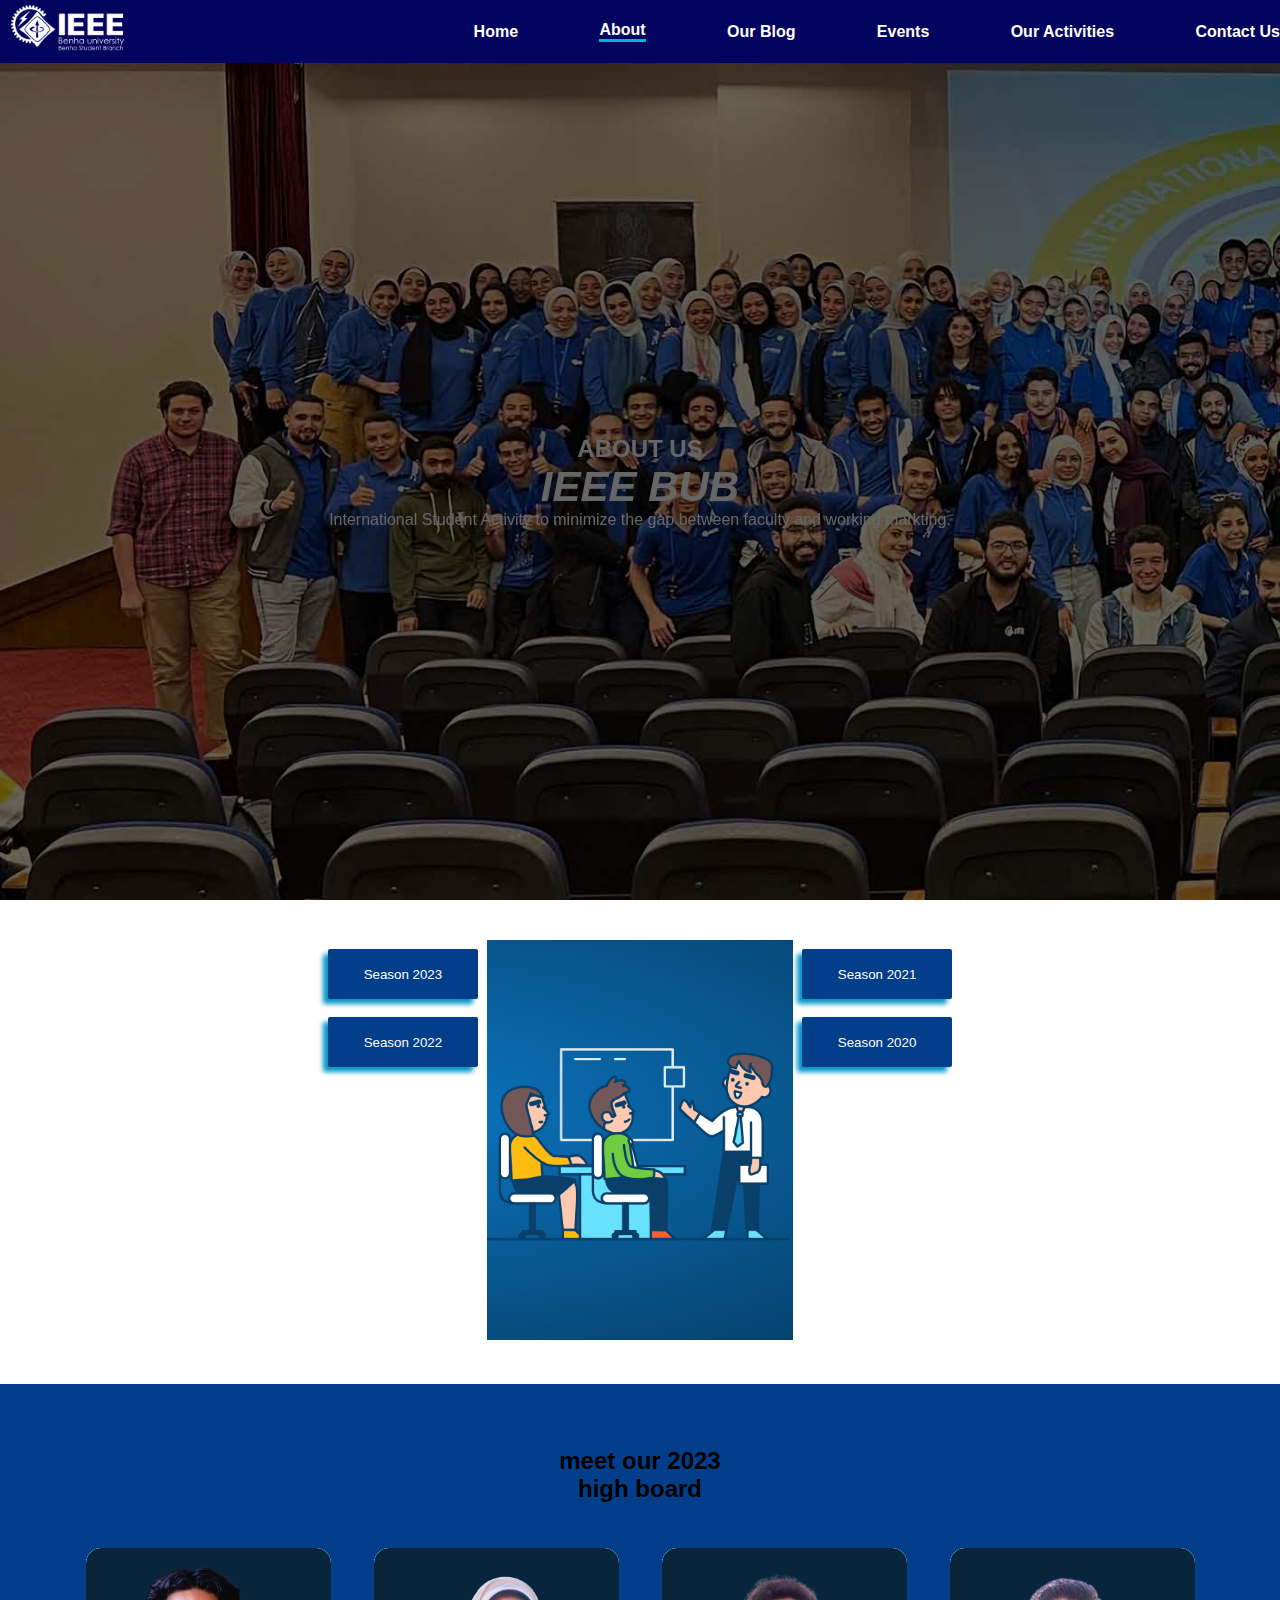
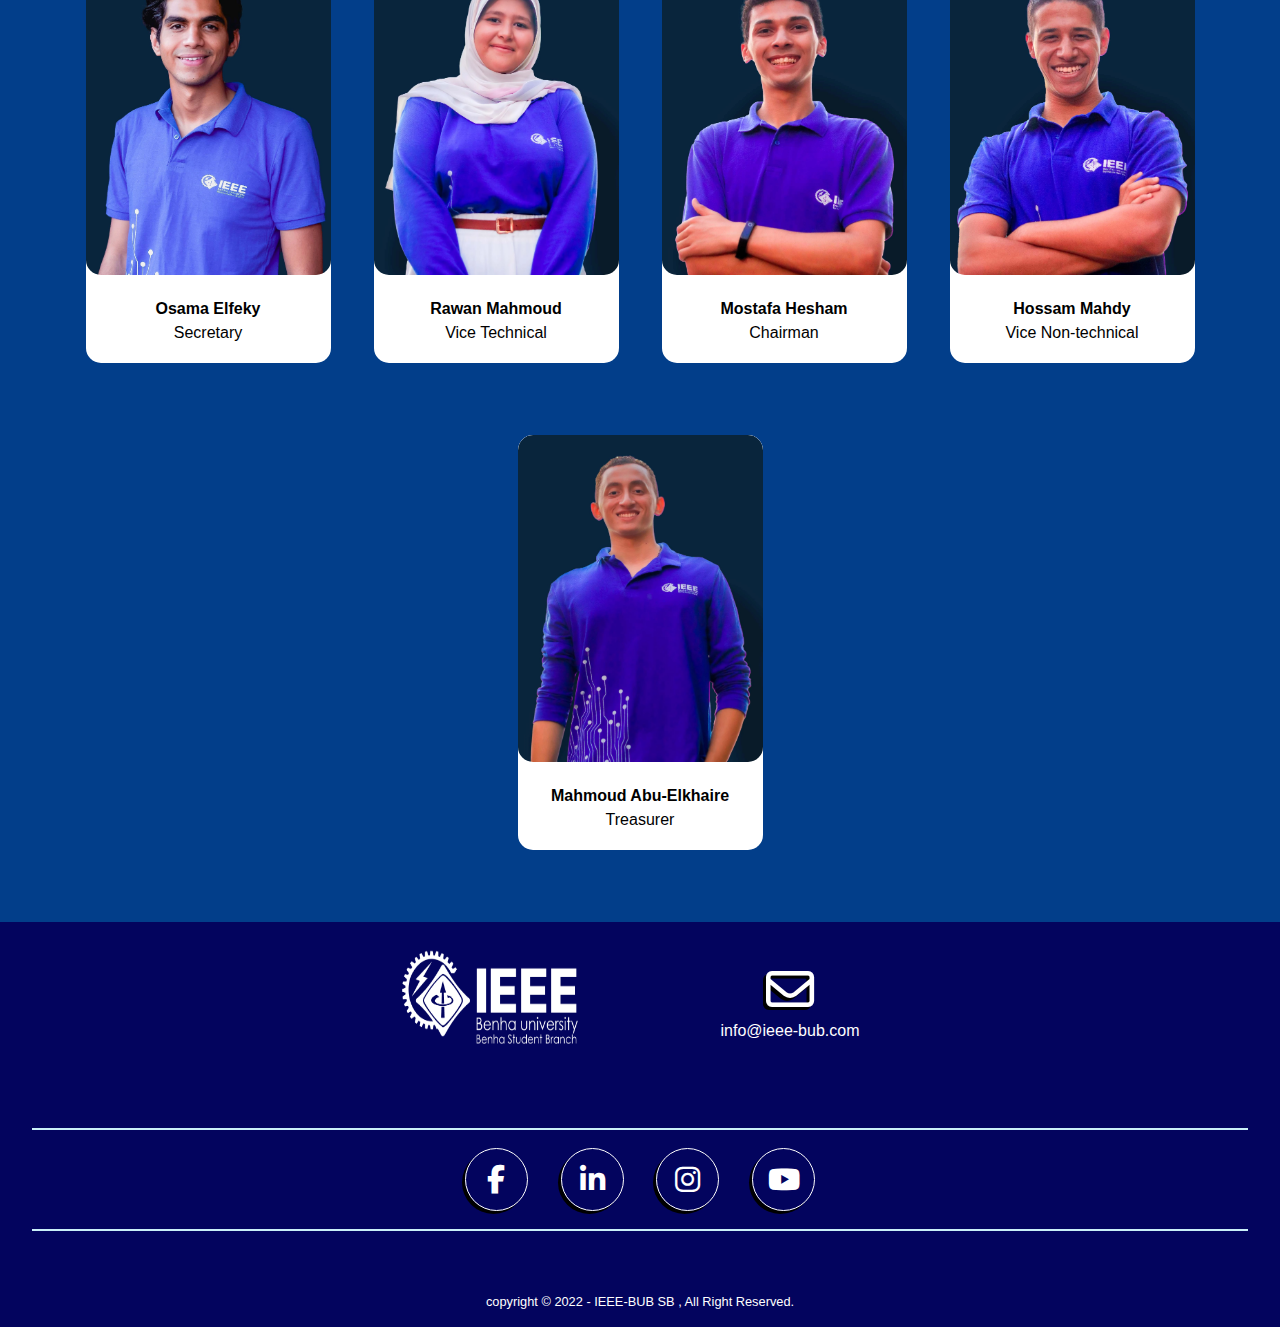
<file: html/about.html>
<!DOCTYPE html>
<html lang="en">

<head>
    <meta charset="UTF-8">
    <meta name="viewport" content="width=device-width, initial-scale=1.0">
    <title>IEEE</title>
    <script src="https://cdn.jsdelivr.net/npm/bootstrap@5.3.3/dist/js/bootstrap.bundle.min.js"
        integrity="sha384-YvpcrYf0tY3lHB60NNkmXc5s9fDVZLESaAA55NDzOxhy9GkcIdslK1eN7N6jIeHz"
        crossorigin="anonymous"></script>
    <link rel="stylesheet" href="../css/about.css">
    <link rel="icon" href="../images/icon-removebg-preview.png">
    <link rel="stylesheet" href="https://cdnjs.cloudflare.com/ajax/libs/font-awesome/6.5.1/css/all.min.css">

</head>

<body>


    <!-- nav -->
    <nav>
      <div id="logo">
          <img src="../images/logo.png" alt="" srcset="">
      </div>
      <div class="nav-menu">
        <a href="../index.html">Home</a>
        <a href="about.html" style="border-bottom: 3px solid var(--dark-turquoise);">About</a>
        <a href="blog.html">Our Blog</a>
        <a href="events.html">Events</a>
        <a href="activities.html">Our Activities</a>
        <a href="contact.html">Contact Us</a>
      </div>
      <div class="ba">
          <div class="mobile-menu">
            <button id="menu-toggle">
              <div class="bar"></div>
              <div class="bar"></div>
              <div class="bar"></div>
            </button>
            <ul class="menu-items">
              <a href="../index.html">Home</a>
        <a href="about.html" style="border-bottom: 3px solid var(--dark-turquoise);">About</a>
        <a href="blog.html">Our Blog</a>
        <a href="events.html">Events</a>
        <a href="activities.html">Our Activities</a>
        <a href="contact.html">Contact Us</a>
            </ul>
          </div>
        </div>
  </nav>
    <header>
        <div class="container">
            <h2>ABOUT US</h2>
            <h2 class="ie">IEEE BUB</h2>
            <p>International Student Activity to minimize the gap between faculty and working markting.</p>
        </div>
    </header>
<div class="sec">
    <div class="sec">
        <div class="col1"><button>Season 2023</button><br>
            <button>Season 2022</button></div>
        <div class="col2">
            <img src="../images/pic.png" alt="" height="400px">
        </div>
        <div class="col1"><button>Season 2021</button><br>
            <button >Season 2020</button></div>
    </div>
</div>
<div class="high-board">
    <h2 class="p-label">meet our 2023<br><span>high board</span></h2>
    <div class="board">
      <div class="board-members">
        <div class="board-member">
          <div class="member-img">
            <img src="../images/head-vice-23/96891_osama.webp" alt="">
          </div>
          <div class="member-desc">
            <p class="mem-name">Osama Elfeky</p>
            <p class="mem-pos">Secretary</p>
          </div>
        </div>
        <div class="board-member">
          <div class="member-img">
            <img src="../images/head-vice-23/837724_rawan.webp" alt="">
          </div>
          <div class="member-desc">
            <p class="mem-name">Rawan Mahmoud</p>
            <p class="mem-pos">Vice Technical</p>
          </div>
        </div>
        <div class="board-member">  
          <div class="member-img">
          <img src="../images/head-vice-23/412956_mustafa.webp" alt="">
        </div>
        <div class="member-desc">
          <p class="mem-name">Mostafa Hesham</p>
          <p class="mem-pos">Chairman</p>
        </div></div>
        <div class="board-member">
          <div class="member-img">
            <img src="../images/head-vice-23/747790_hossam.webp" alt="">
          </div>
          <div class="member-desc">
            <p class="mem-name">Hossam Mahdy</p>
            <p class="mem-pos">Vice Non-technical</p>
          </div>
        </div>
        <div class="board-member">
          <div class="member-img">
            <img src="../images/head-vice-23/168390_16_mahmoud.webp" alt="">
          </div>
          <div class="member-desc">
            <p class="mem-name">Mahmoud Abu-Elkhaire</p>
            <p class="mem-pos">Treasurer</p>
          </div>
        </div>
      </div>
    </div>
  
  </div>
  
  <footer>

    <div class="footer-cont">
        <div class="row-1">
          <div class="footer-logo">
            <img src="../images/logo.png" alt="">
          </div>
          <div class="footer-mail">
            <div class="mail-icon">
              <i class="fa-regular fa-envelope"></i>
            </div>
            <div class="mail">
              <a href="mailto:ieee.bub.sb6@gmail.com">info@ieee-bub.com</a>
            </div>
          </div>
        </div>
        <div class="row-2">
          <ul>
            <li>
              <a href="https://www.facebook.com/IEEE.BUB.SB?_rdc=2&_rdr" id="fb">
          <i class="fa-brands fa-facebook-f" ></i>
              </a>
            </li>
            <li>
              <a href="https://www.linkedin.com/company/ieee-bub-sb/" id="lnkdin">
                <i class="fa-brands fa-linkedin-in" ></i>
              </a>
              </li>
            <li>
              <a href="https://www.instagram.com/ieee.bub/?igshid=YmMyMTA2M2Y%3D" id="insta">
              <i class="fa-brands fa-instagram" ></i>
              </a>
              
            </li>
            <li>
              <a href="https://www.youtube.com/channel/UC6iqY0Z5b7sx9F1Nz39NyPQ/playlists" id="yt">
              <i class="fa-brands fa-youtube"></i>
              </a> 
            </li>
          </ul> 
        </div>
        <div class="row-2">
  <p>copyright © 2022 - IEEE-BUB SB , All Right Reserved.</p>
        </div>
    </div>
  
  </footer>
  
   <script src="script.js"></script>
</body>

</html>
</file>
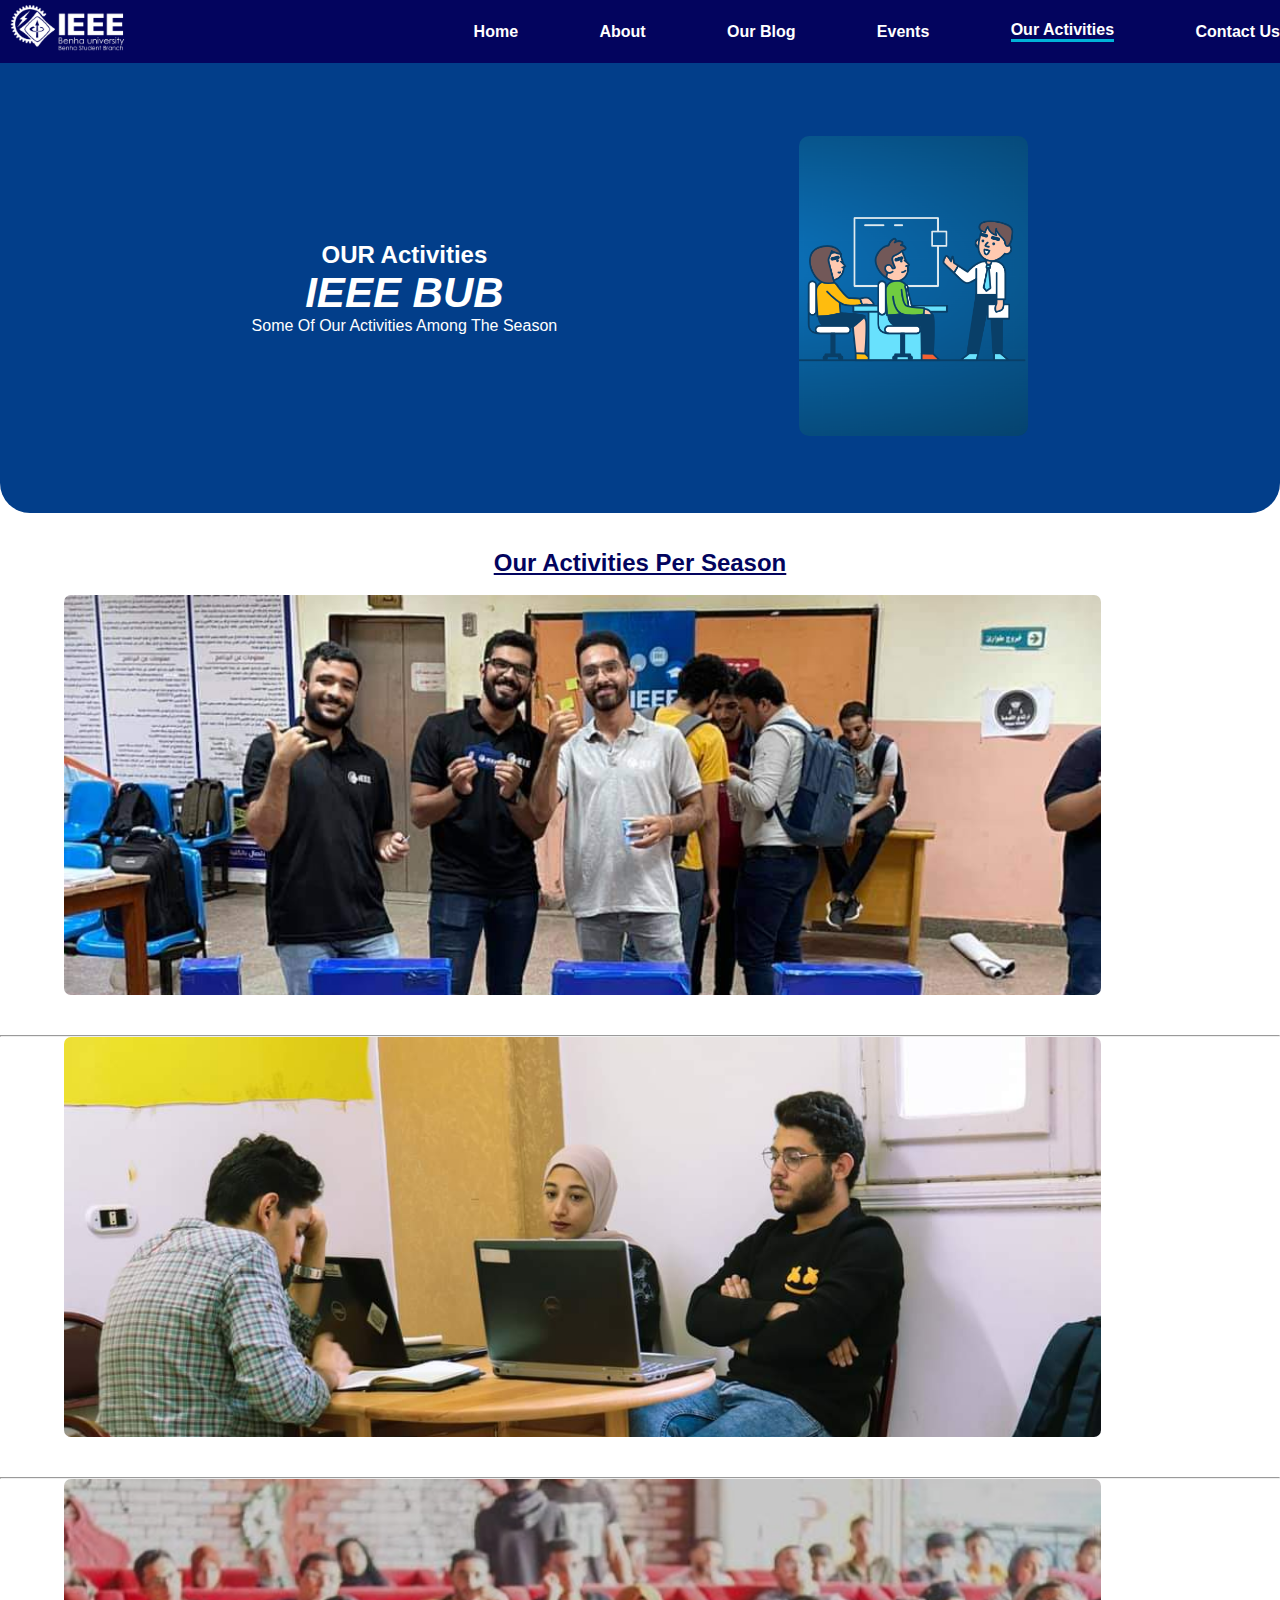
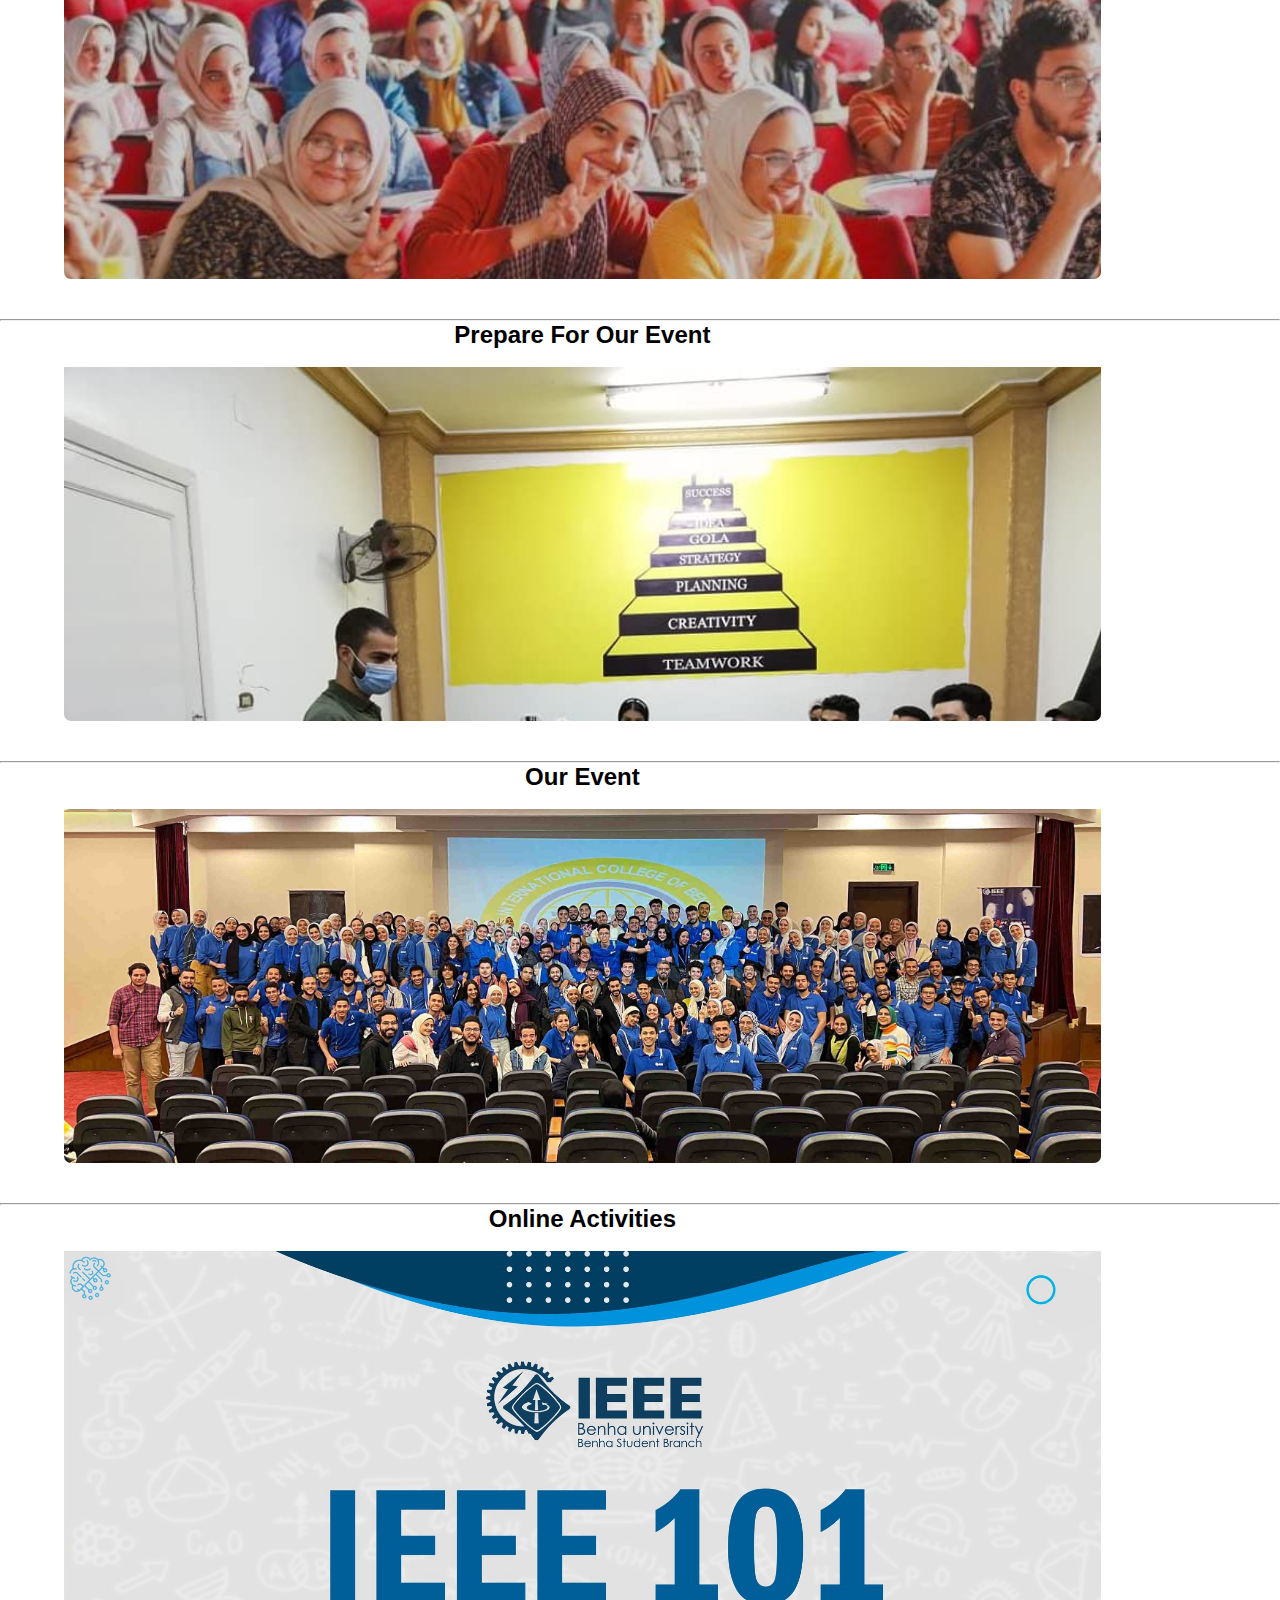
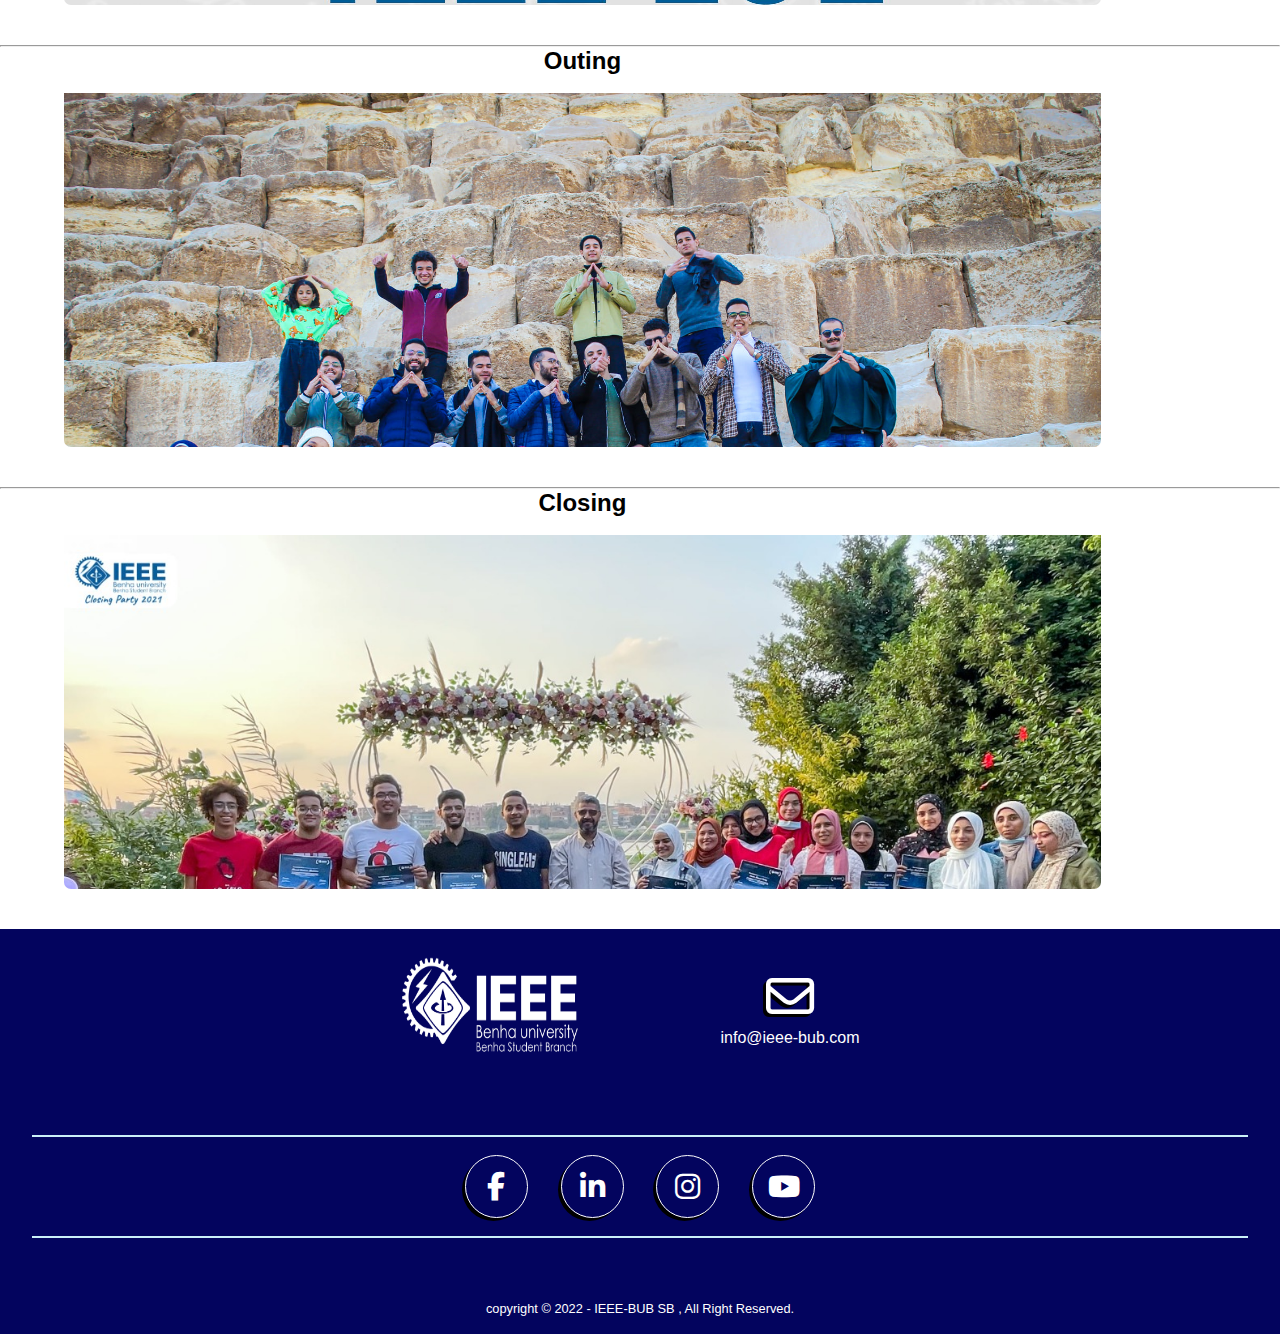
<file: html/activities.html>
<!DOCTYPE html>
<html lang="en">

<head>
    <meta charset="UTF-8">
    <meta name="viewport" content="width=device-width, initial-scale=1.0">
    <title>IEEE</title>
    <link rel="stylesheet" href="../css/activities.css">
    <!-- <link rel="stylesheet" href="../style.css"> -->
    <link rel="icon" href="../images/icon-removebg-preview.png">
    <link rel="stylesheet" href="https://cdnjs.cloudflare.com/ajax/libs/font-awesome/6.5.1/css/all.min.css">

    
</head>

<body>
   
    <nav>
        <div id="logo">
            <img src="../images/logo.png" alt="" srcset="">
        </div>
        <div class="nav-menu">
          <a href="../index.html">Home</a>
          <a href="about.html">About</a>
          <a href="blog.html">Our Blog</a>
          <a href="events.html">Events</a>
          <a href="activities.html"  style="border-bottom: 3px solid var(--dark-turquoise);">Our Activities</a>
          <a href="contact.html">Contact Us</a>
        </div>
        <div class="ba">
            <div class="mobile-menu">
              <button id="menu-toggle">
                <div class="bar"></div>
                <div class="bar"></div>
                <div class="bar"></div>
              </button>
              <ul class="menu-items">
                <a href="../index.html">Home</a>
          <a href="about.html">About</a>
          <a href="blog.html">Our Blog</a>
          <a href="events.html">Events</a>
          <a href="activities.html">Our Activities</a>
          <a href="contact.html">Contact Us</a>
              </ul>
            </div>
          </div>
    </nav>
    <header>
        <div class="container">
            <h2>OUR Activities</h2>
            <h2 class="ie">IEEE BUB</h2>
            <p>Some Of Our Activities Among
                The Season</p>
        </div>
        <div class="container2">
            <img src="../images/pic.png" alt="" height="300px">
        </div>
    </header><br><br>
    <h2 class="tit">Our Activities Per Season</h2><br>
    <div class="sec1">
        <section class="first">
            <div class="pic">
                <img src="../images/activities/rec.jpg" alt="Image">
            </div>
            <div class="second">

            </div>
            <div class="third">
                <h3>Recruitment</h3>
                <p>Each Year, We Need To Recruit New Members. Student Branches Are Only As Strong As Their Members. We
                    Try
                    To Attract New Members By Setting Up A Big Media Campaign On Our Social Platforms And Making Booths
                    To
                    Introduce People To The World Of Being An IEEEian. It Is Important To Clearly Outline The
                    Organization’s
                    Purpose And Succinctly Describe What The Organization Stands For And What It Does. Being Transparent
                    About The Who, The What, And When Helps Attract Potential Members Interested In Working For The
                    Benefit
                    Of The Branch. Providing Examples Of Past Achievements And Strategic Goals Is Also A Great Way To
                    Engage
                    Prospective Recruits. At IEEE BUB, We Serve An Educational And Social Function. We Provide Members
                    With
                    The Opportunity To Build A Sense Of Belonging And Engage With Our Campus.</p>
            </div>
        </section>
    </div>
    <hr>
    <div class="sec1">
        <section class="first">
            <div class="pic">
                <img src="../images/activities/hr.jpg" alt="Image">
            </div>
            <div class="second">

            </div>
            <div class="third">
                <h3>Interviews</h3>
                <p>
                    Week 4 & 5 Interviews:- In This Phase, We Interview New Members To Identify Their Technical And
                    Non-Technical Knowledge And Determine How And Where They Acquired This Knowledge. We Also
                    Investigate Their Direct And Indirect Knowledge And Their Previous Experiences. We Also Ask
                    Open-Ended Questions, Politely Challenge The Interviewee, And Embrace Pauses And Silence, Giving
                    Interviewees Time To Think. After Examining Their Skills, Scrutinizing Their Behavior And Attitude,
                    And Many Other Aspects That Are Required To Fulfill Our Student Branch Needs, We Go Through The
                    Filtration Process And Send Acceptance Or Rejection Mails To All Candidates..</p>
            </div>
        </section>
    </div>
    <hr>
    <div class="sec1">
        <section class="first">
            <div class="pic">
                <img src="../images/activities/opening2.jpg"alt=>
            </div>
            <div class="second">

            </div>
            <div class="third">
                <h3>Welcome Party ( Opening )</h3>
                <p>
                    Week 6 Welcome Party ( Opening ) :- A Good Orientation Day Helps The New Members Feel Excited About
                    What They Are Going To Do And Achieve. We Organize This Event Every Year To Provide A Social
                    Gathering (Orientation Day) For All The Newcomers To Make Them More Comfortable With The Place And
                    Provide Them With More Information About Us And Our Mission. All Of This Helps Them Adapt Faster And
                    Contribute More. During The Day, The New Board Represents Themselves And Their Plans And Goals, And
                    Gets To Know New Members. We Also Review The Progress Of The Previous Year Through A Video That
                    Represents All Our Achievements And Progress.</p>
            </div>
        </section>
    </div>
    <hr>

    <div class="sec1">
        <section class="first">
            <h2>Prepare For Our Event</h2><br>
            <div class="pic">
                <img src="../images/activities/prepare.jpg" alt="Image">
            </div>
            <div class="second">

            </div>
            <div class="third">
                <p>
                    To Carry Out A Successful Event, We Must Focus On The Planning Stage, This Is The Most Important
                    Stage To Achieve The Proposed Objectives. It Is Necessary To Visualize What We Want To Achieve,
                    Without This We Will Not Be Able To Measure The Results And Verify That The Proposed Objective Was
                    Achieved. In The Planning Process, The Audience To Whom We Are Directing Our Event Is Considered,
                    What Motivates Them And What Does Not, What Their Needs Are And How Our Event Fits In With This. No
                    Matter The Type Of Event We Are Organizing, Or The Way In Which We Reach The Participants, Planning
                    Is The Only Guarantee Of Success.</p>
            </div>
        </section>
    </div>
    <hr>

    <div class="sec1">
        <section class="first">
            <h2>Our Event</h2><br>
            <div class="pic">
                <img src="../images/events/portal-spring23.jpg" alt="Image">
            </div>
            <div class="second">

            </div>
            <div class="third">
                <p>This Year We Staged An Extraordinary Event. Named Portal "Out Of Time". It Was About Different Topics
                    Associated With Technology, Like Programming, Startups, Web Development, Graphic Design, Mobile
                    Development, And Talk About CV. These Topics Were Represented By Brilliant Presenters. It Was Held
                    On February 26. We Did A Big Media Campaign On Our Different Social Platforms And We Reached More
                    Than 200 Audiences.</p>
            </div>
        </section>
    </div>
    <hr>

    <div class="sec1">
        <section class="first">
            <h2>Online Activities</h2><br>
            <div class="pic">
                <img src="../images/activities/101.jpg" alt="Image">
            </div>
            <div class="second">

            </div>
            <div class="third">
                <p>Online Activities Online Activities Are A Smart Way To Promote Teamwork, Provide A Fun Way To Stay
                    Active, Encourage Social Interaction, And A New Way To Experience Stories And Information, We Have
                    Already Produced Several Videos Series, For Example: IEEE 101 Program: IEEE 101 Is A Nine-Part Video
                    Series That Covers The Core Organizational Units Of IEEE And Provides Foundational Knowledge Of The
                    Organization And Its History. This Video Series Is Also An Initiative To Introduce The Members Of
                    IEEE To The World Of Being A Member Of IEEE. It Also Allows Our Members To Learn More About IEEE
                    Membership BenefitsTime Of Writing, The Video Series Is Only Available In Arabic, But It Will Be
                    Available In English Very Soon. The Nine Videos Are As Follows: - What Is IEEE - IEEE Membership
                    Benefits - IEEE Standard Association - IEEE TryEngineering - IEEE Technical Chapters - IEEE Affinity
                    Groups - IEEE Humanitarian Activities - IEEE Educational Activities - What Is IEEE Sac QatIEEEf: A
                    Special Talk Show, Which Is A Social And Entertaining Program, Is Broadcast During Ramadan. What
                    Makes It Special Is Being Hosted Between Two Guests; A New Member And An Old Member. They Play Games
                    And Answer Random Questions About Their Lives And Their Experiences At IEEE BUB SB.</p>
            </div>
        </section>
    </div>
    <hr>
    <div class="sec1">
        <section class="first">
            <h2>Outing</h2><br>
            <div class="pic">
                <img src="../images/activities/pyramids outing.jpg" alt="Image">
            </div>
            <div class="second">

            </div>
            <div class="third">
                <p> IEEE Is Not Just About Work, We Made This Day To Serve As An Ice Breaker Between New And Old Members
                    And Also Between Members From Different Teams, Who Have Never Met. Increase Motivation Levels And
                    Leads To Increased Productivity.</p>
            </div>
        </section>
    </div>
    <hr>
    <div class="sec1">
        <section class="first">
            <h2>Closing</h2><br>
            <div class="pic">
                <img src="../images/activities/closing.jpeg" alt="Image">
            </div>
            <div class="second">

            </div>
            <div class="third">
                <p> Each Year, At The End Of Every Successful Season, We Celebrate All The Progress We Have Achieved
                    That Year By Making A Special Day A "Closing Party".</p>
            </div>
        </section>
    </div>
    <footer>

        <div class="footer-cont">
            <div class="row-1">
              <div class="footer-logo">
                <img src="../images/logo.png" alt="">
              </div>
              <div class="footer-mail">
                <div class="mail-icon">
                  <i class="fa-regular fa-envelope"></i>
                </div>
                <div class="mail">
                  <a href="mailto:ieee.bub.sb6@gmail.com">info@ieee-bub.com</a>
                </div>
              </div>
            </div>
            <div class="row-2">
              <ul>
                <li>
                  <a href="https://www.facebook.com/IEEE.BUB.SB?_rdc=2&_rdr" id="fb">
              <i class="fa-brands fa-facebook-f" ></i>
                  </a>
                </li>
                <li>
                  <a href="https://www.linkedin.com/company/ieee-bub-sb/" id="lnkdin">
                    <i class="fa-brands fa-linkedin-in" ></i>
                  </a>
                  </li>
                <li>
                  <a href="https://www.instagram.com/ieee.bub/?igshid=YmMyMTA2M2Y%3D" id="insta">
                  <i class="fa-brands fa-instagram" ></i>
                  </a>
                  
                </li>
                <li>
                  <a href="https://www.youtube.com/channel/UC6iqY0Z5b7sx9F1Nz39NyPQ/playlists" id="yt">
                  <i class="fa-brands fa-youtube"></i>
                  </a> 
                </li>
              </ul> 
            </div>
            <div class="row-2">
      <p>copyright © 2022 - IEEE-BUB SB , All Right Reserved.</p>
            </div>
        </div>
      
    <script src="script.js"></script>
      </footer>
      
</body>

</html>
</file>
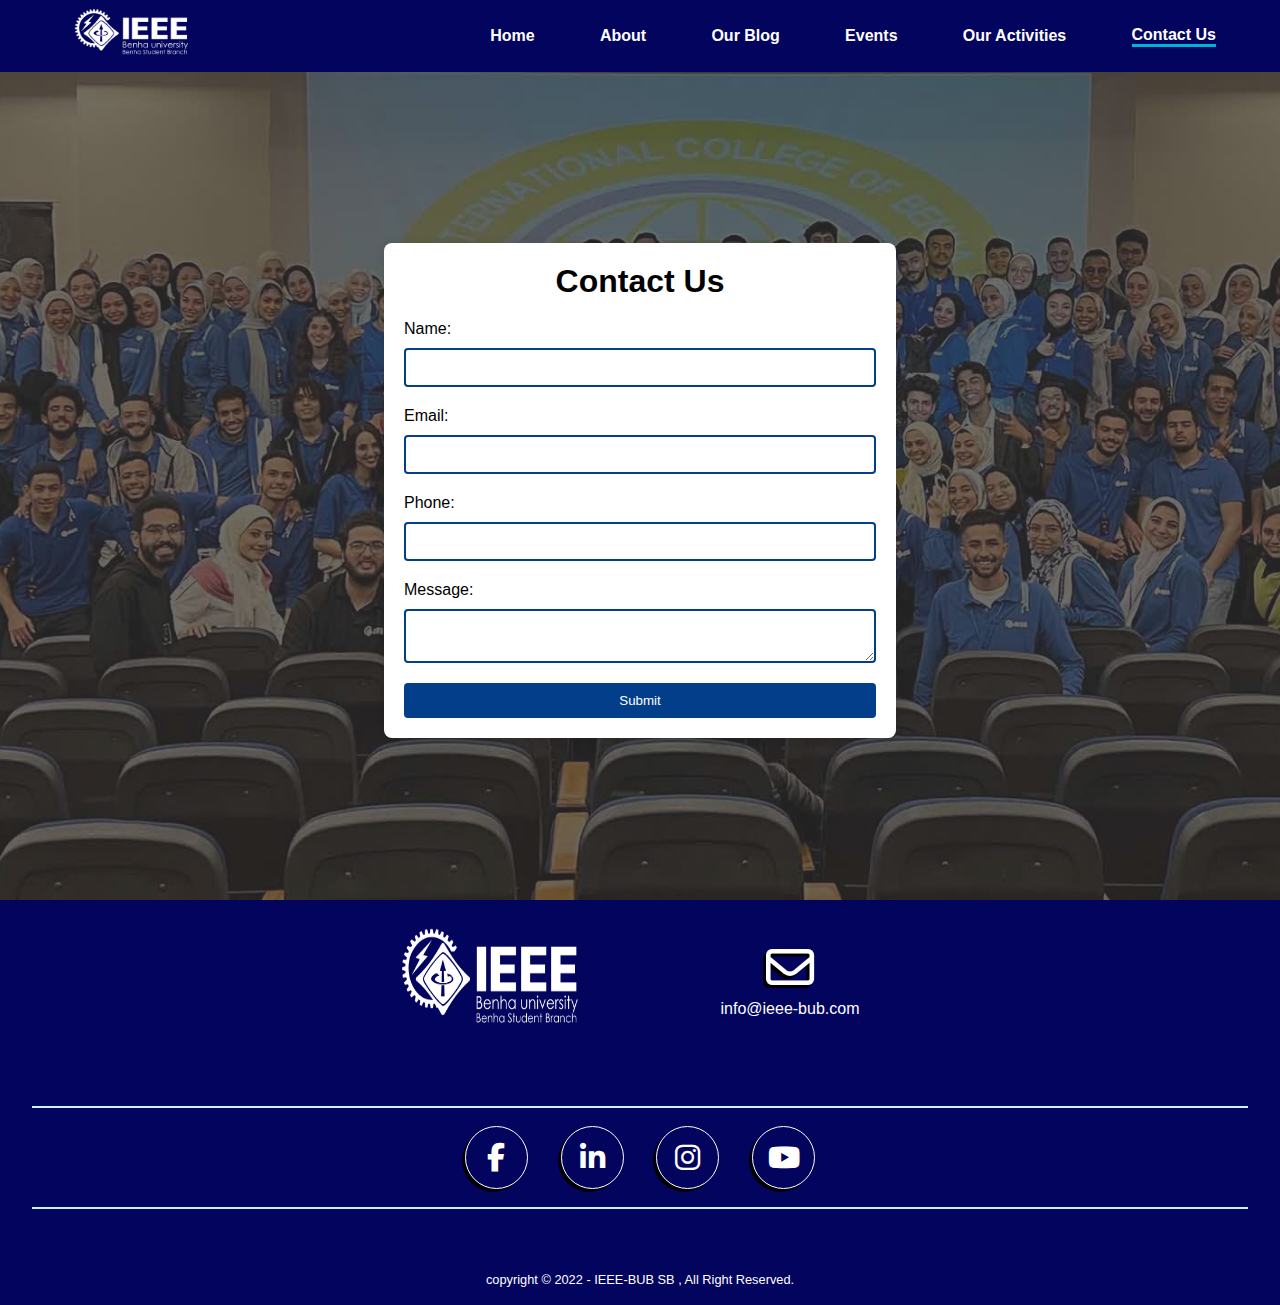
<file: html/contact.html>
<!DOCTYPE html>
<html lang="en">
<head>
    <meta charset="UTF-8">
    <meta name="viewport" content="width=device-width, initial-scale=1.0">
    <title>IEEE</title>
    <link rel="stylesheet" href="../css/contact.css">
    <link rel="stylesheet" href="../style.css">
    <link rel="shortcut icon" href="../images/icon-removebg-preview.png">
    <link rel="stylesheet" href="https://cdnjs.cloudflare.com/ajax/libs/font-awesome/6.5.1/css/all.min.css">

</head>
<body>
    <header>
      <nav>
        <div id="logo">
            <img src="../images/logo.png" alt="" srcset="">
        </div>
        <div class="nav-menu">
          <a href="../index.html">Home</a>
          <a href="about.html">About</a>
          <a href="blog.html">Our Blog</a>
          <a href="events.html">Events</a>
          <a href="activities.html">Our Activities</a>
          <a href="contact.html" style="border-bottom: 3px solid var(--dark-turquoise);">Contact Us</a>
        </div>
        <div class="ba">
            <div class="mobile-menu">
              <button id="menu-toggle">
                <div class="bar"></div>
                <div class="bar"></div>
                <div class="bar"></div>
              </button>
              <ul class="menu-items">
                <a href="../index.html">Home</a>
          <a href="about.html">About</a>
          <a href="blog.html">Our Blog</a>
          <a href="events.html">Events</a>
          <a href="activities.html">Our Activities</a>
          <a href="contact.html" style="border-bottom: 3px solid var(--dark-turquoise);">Contact Us</a>
              </ul>
            </div>
          </div>
    </nav>
      </header>
  <section>
    <div class="container">
        <h1>Contact Us</h1>
        <form action="submit_form.php" method="POST">
            <label for="name">Name:</label>
            <input type="text" id="name" name="name" required>

            <label for="email">Email:</label>
            <input type="email" id="email" name="email" required>
            <label for="phone">Phone:</label>
            <input type="text" id="phone" name="phone" >
            <label for="message">Message:</label>
            <textarea id="message" name="message" required></textarea>

            <button type="submit">Submit</button>
        </form>
    </div>
  </section>
  <footer>

    <div class="footer-cont">
        <div class="row-1">
          <div class="footer-logo">
            <img src="../images/logo.png" alt="">
          </div>
          <div class="footer-mail">
            <div class="mail-icon">
              <i class="fa-regular fa-envelope"></i>
            </div>
            <div class="mail">
              <a href="mailto:ieee.bub.sb6@gmail.com">info@ieee-bub.com</a>
            </div>
          </div>
        </div>
        <div class="row-2">
          <ul>
            <li>
              <a href="https://www.facebook.com/IEEE.BUB.SB?_rdc=2&_rdr" id="fb">
          <i class="fa-brands fa-facebook-f" ></i>
              </a>
            </li>
            <li>
              <a href="https://www.linkedin.com/company/ieee-bub-sb/" id="lnkdin">
                <i class="fa-brands fa-linkedin-in" ></i>
              </a>
              </li>
            <li>
              <a href="https://www.instagram.com/ieee.bub/?igshid=YmMyMTA2M2Y%3D" id="insta">
              <i class="fa-brands fa-instagram" ></i>
              </a>
              
            </li>
            <li>
              <a href="https://www.youtube.com/channel/UC6iqY0Z5b7sx9F1Nz39NyPQ/playlists" id="yt">
              <i class="fa-brands fa-youtube"></i>
              </a> 
            </li>
          </ul> 
        </div>
        <div class="row-2">
  <p>copyright © 2022 - IEEE-BUB SB , All Right Reserved.</p>
        </div>
    </div>
  
  </footer>
  <script src="script.js"></script>
</body>
</html>
</file>
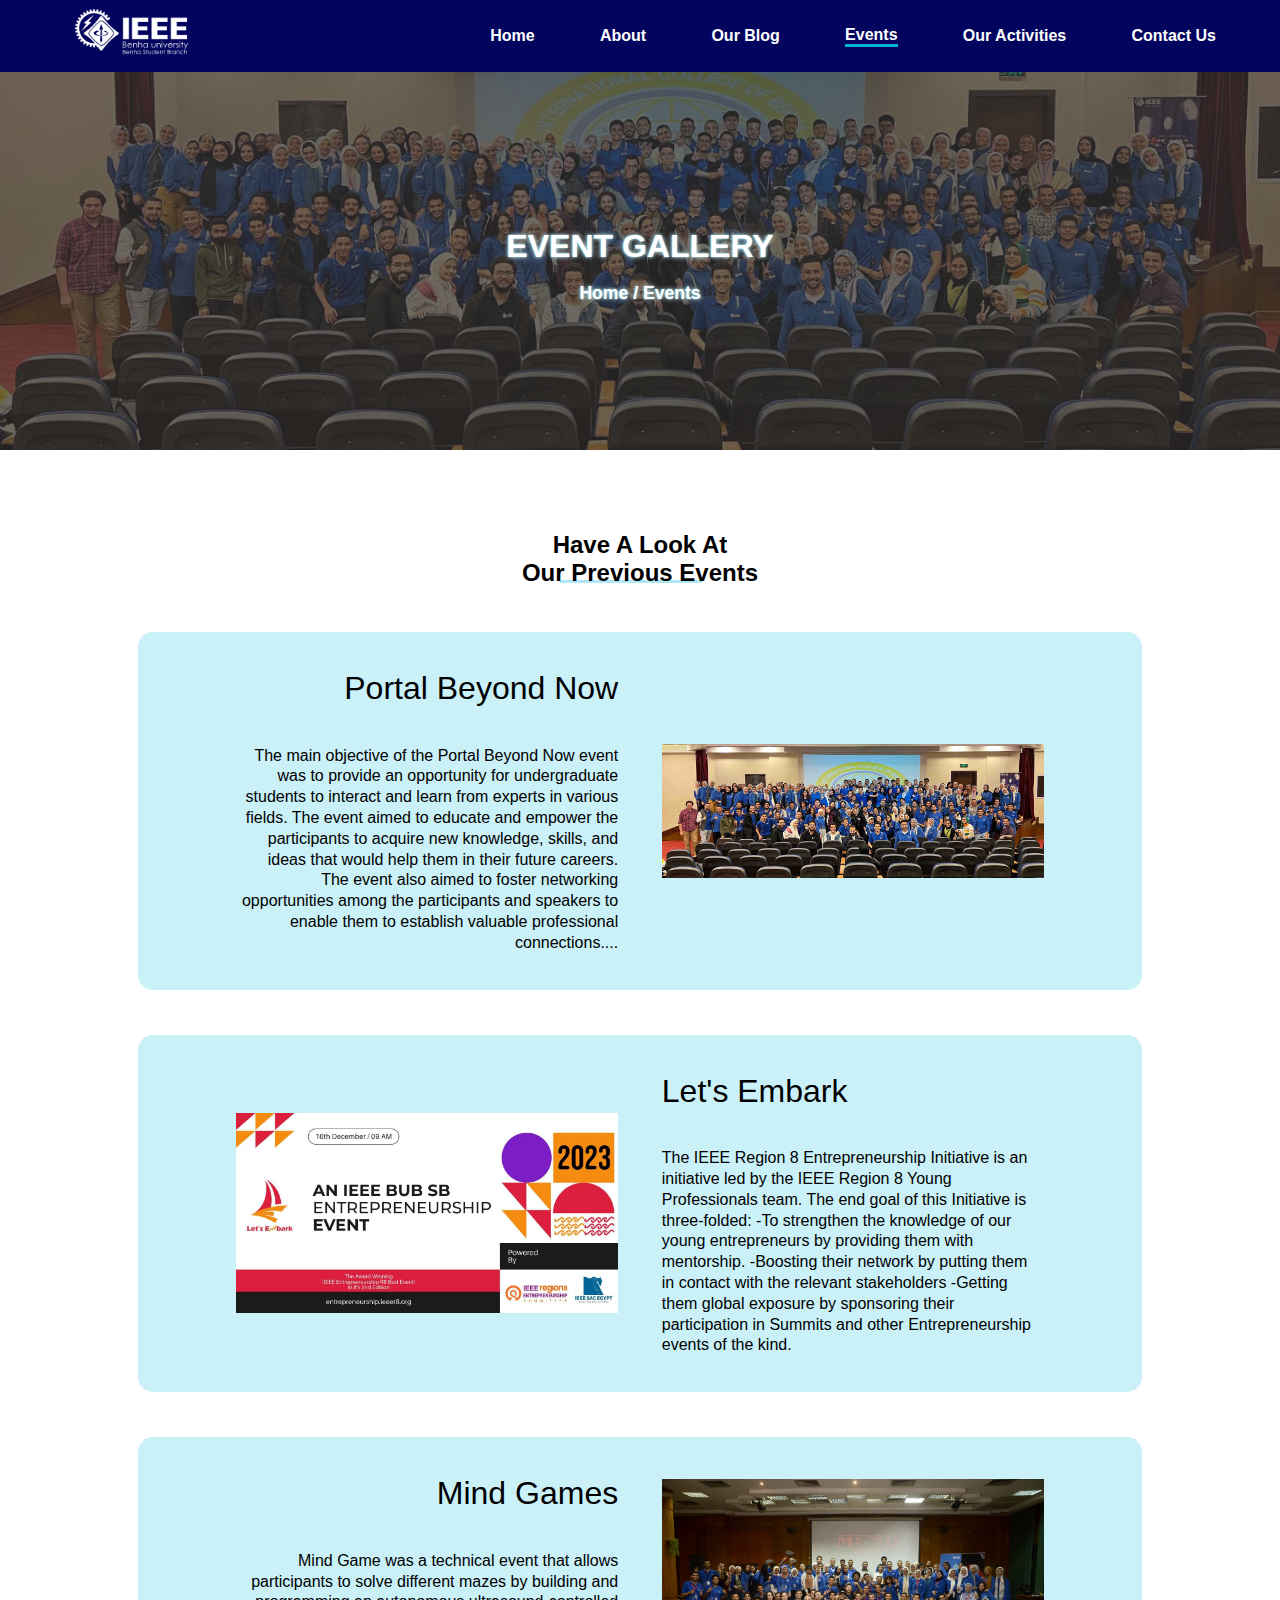
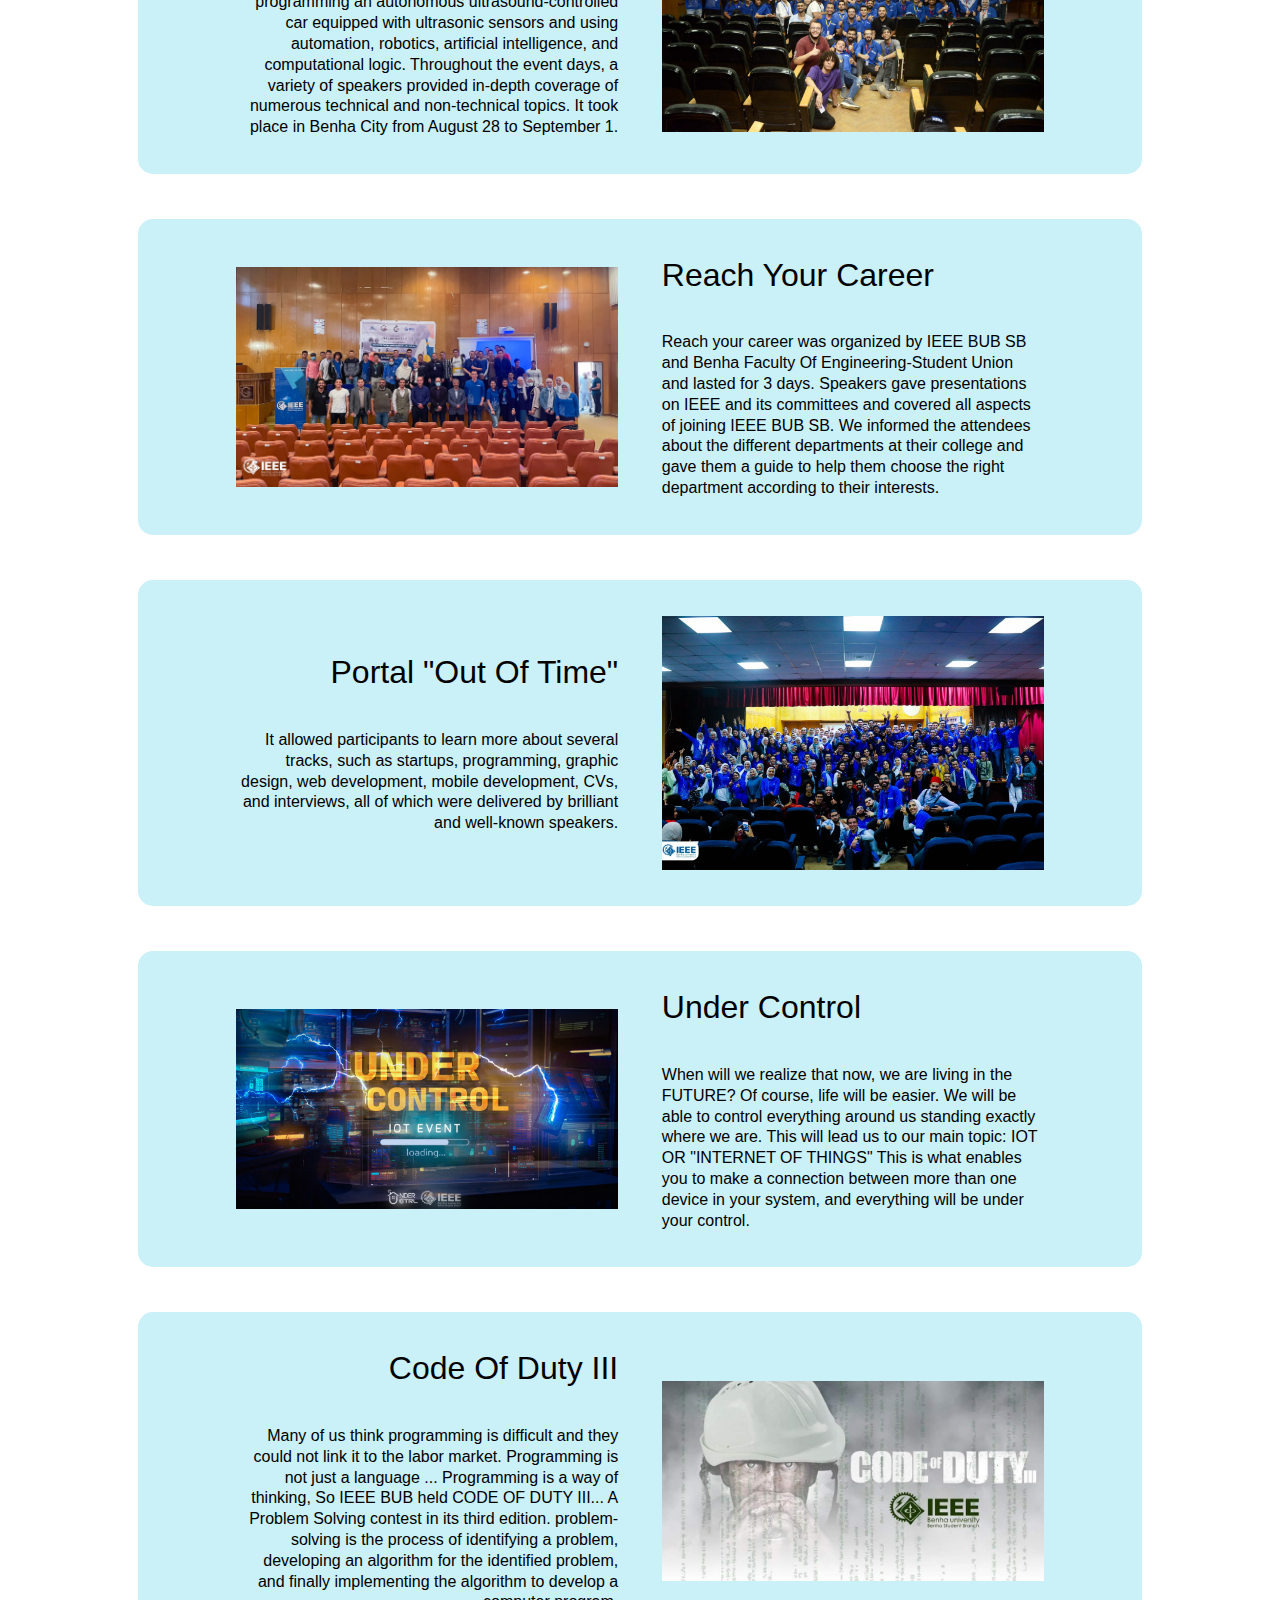
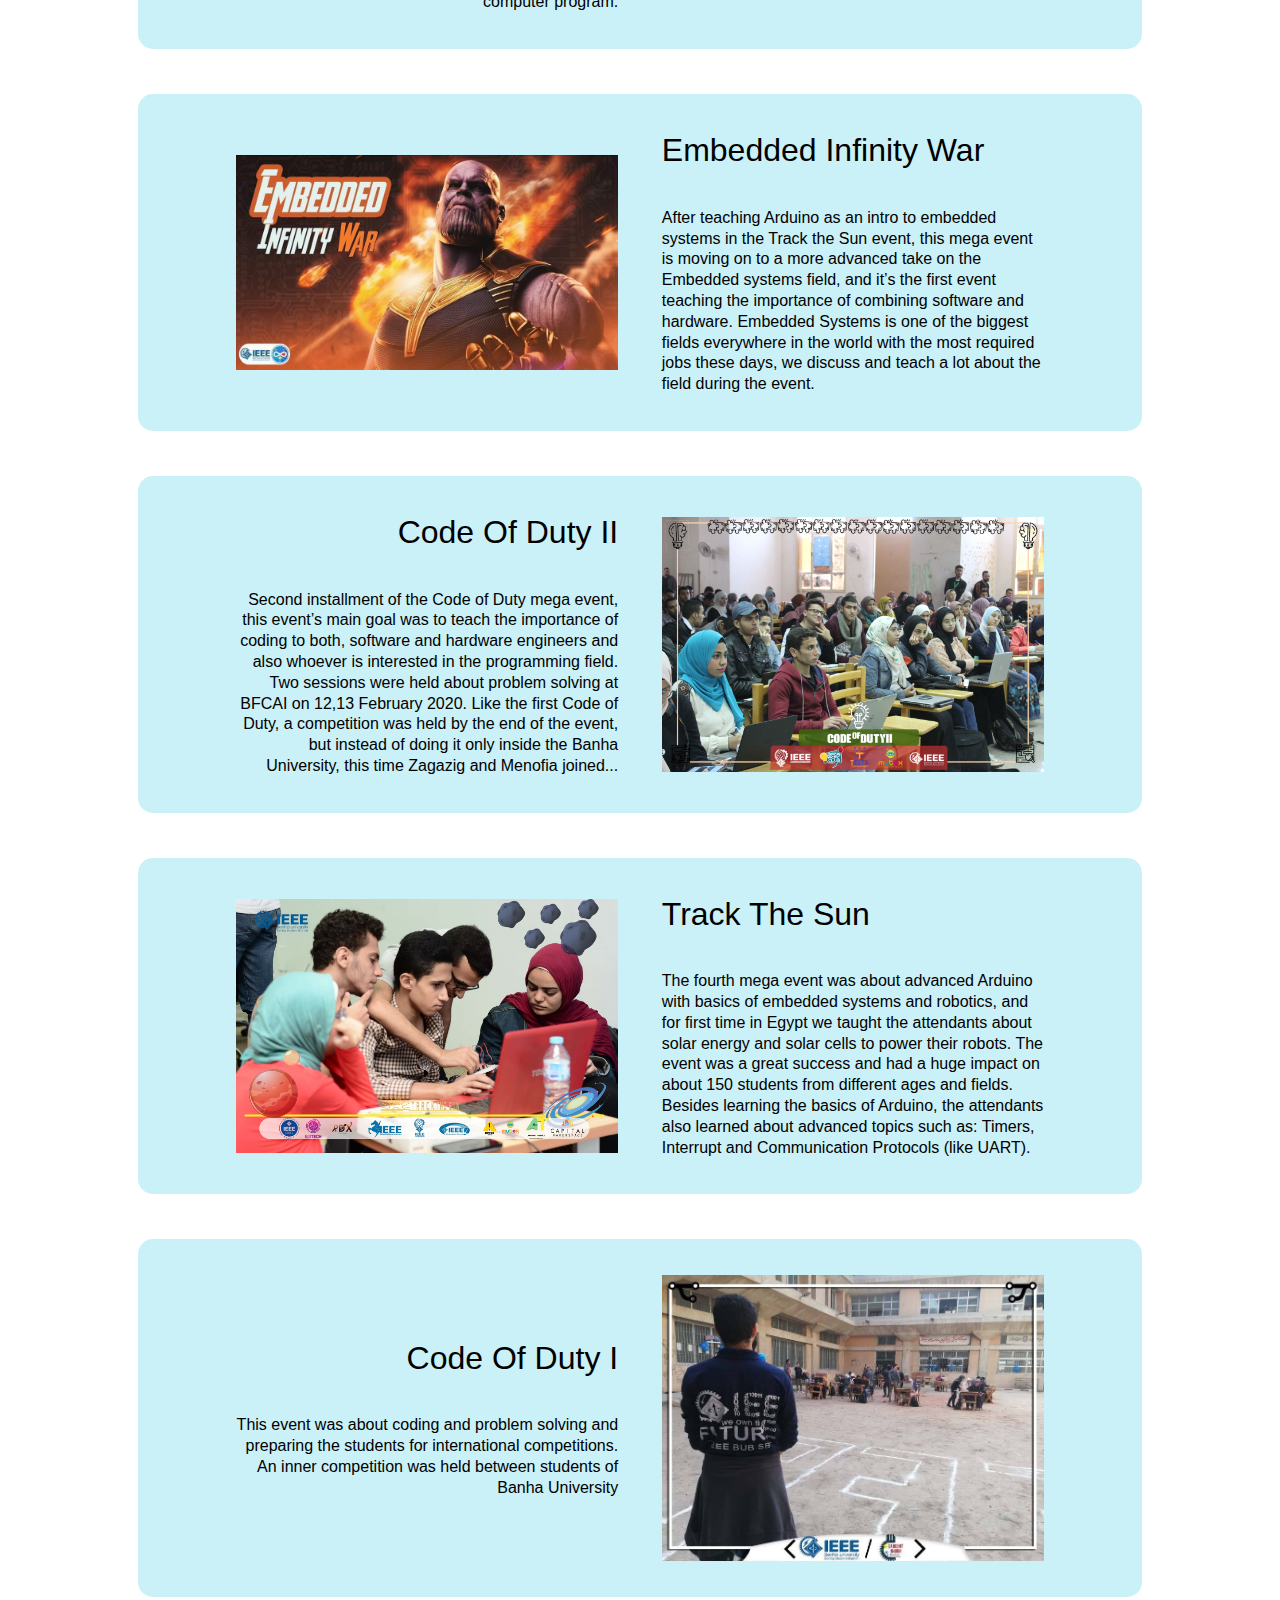
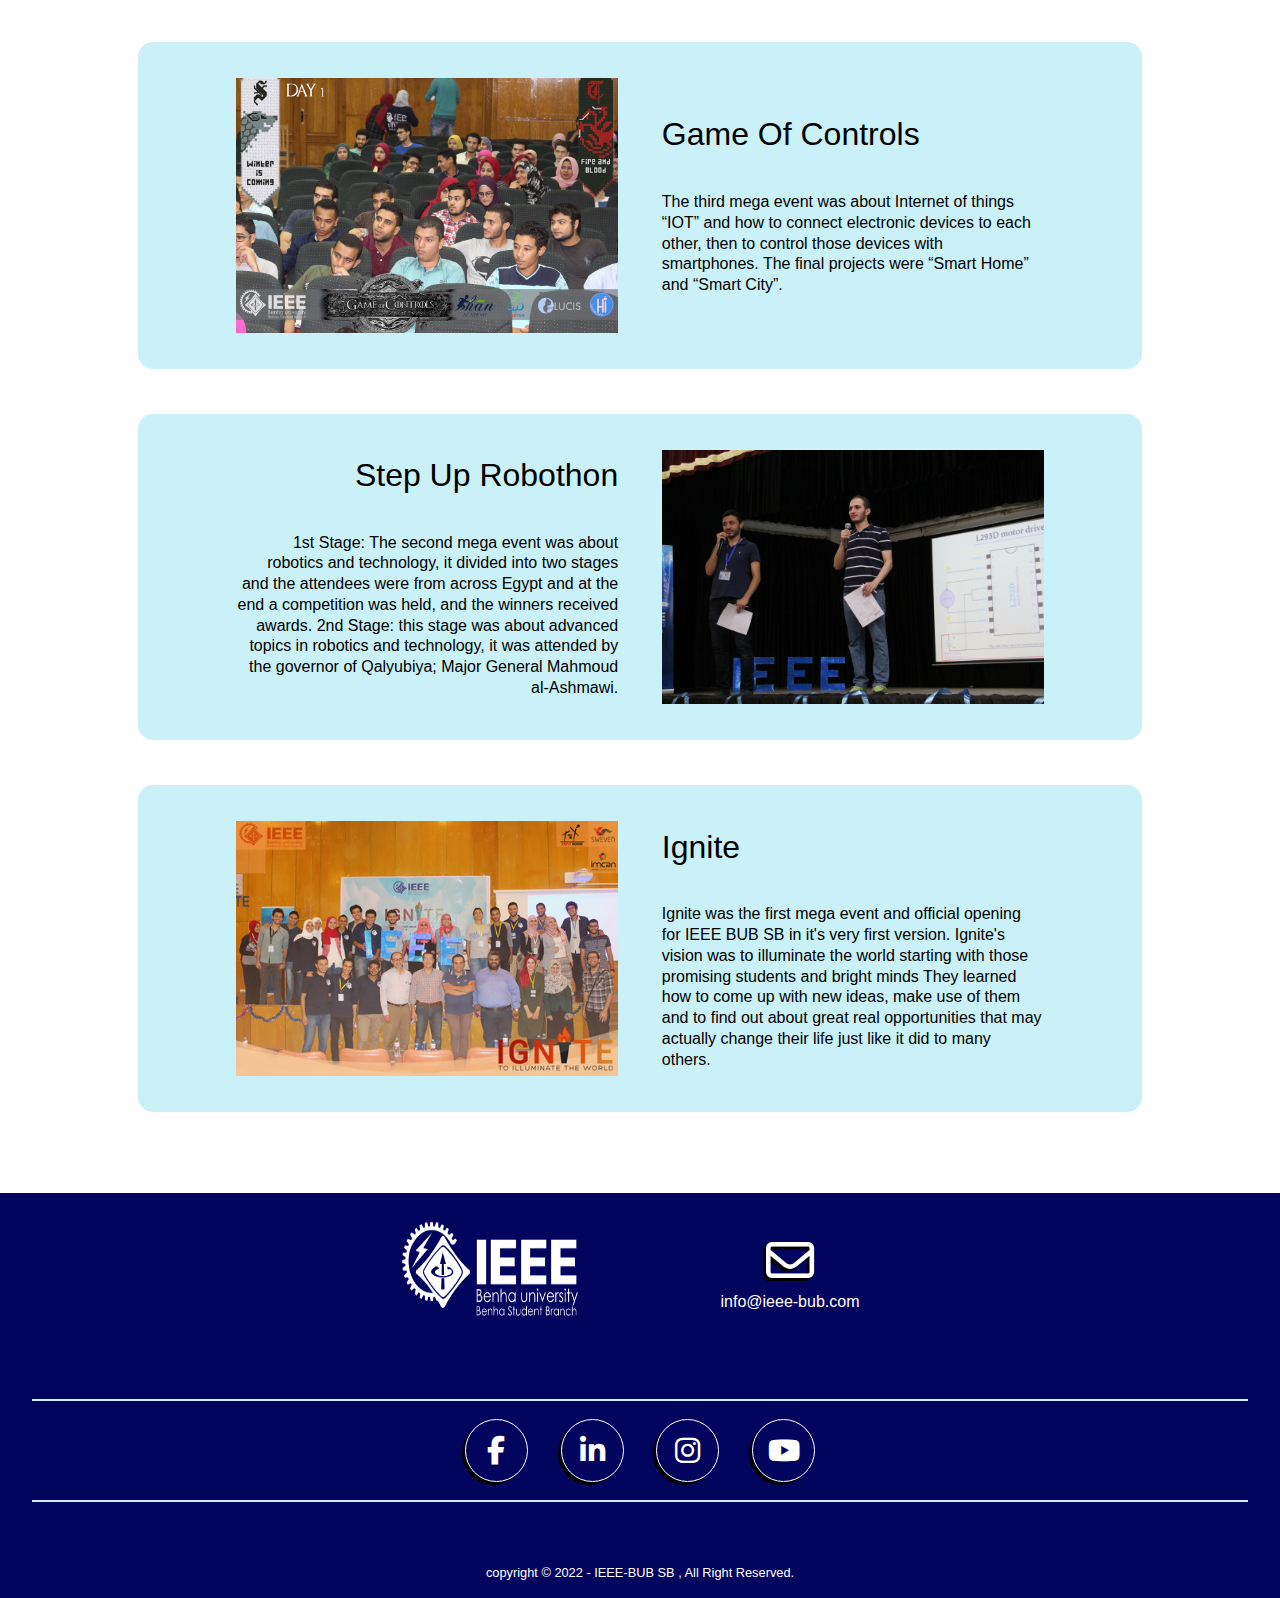
<file: html/events.html>
<!DOCTYPE html>
<html lang="en">
<head>
    <meta charset="UTF-8">
    <meta name="viewport" content="width=device-width, initial-scale=1.0">
    <title>IEEE</title>
    <link rel="stylesheet" href="../style.css">
    <link rel="stylesheet" href="../css/events.css">
<link rel="shortcut icon" href="../images/icon-removebg-preview.png">
<link rel="stylesheet" href="https://cdnjs.cloudflare.com/ajax/libs/font-awesome/6.5.1/css/all.min.css">

</head>
<body>
    
  <!-- nav -->
  <header>
    <nav>
        <div id="logo">
            <img src="../images/logo.png" alt="" srcset="">
        </div>
        <div class="nav-menu">
          <a href="../index.html">Home</a>
          <a href="about.html">About</a>
          <a href="blog.html">Our Blog</a>
          <a href="events.html" style="border-bottom: 3px solid var(--dark-turquoise);">Events</a>
          <a href="activities.html">Our Activities</a>
          <a href="contact.html">Contact Us</a>
        </div>
        <div class="ba">
            <div class="mobile-menu">
              <button id="menu-toggle">
                <div class="bar"></div>
                <div class="bar"></div>
                <div class="bar"></div>
              </button>
              <ul class="menu-items">
                <a href="../index.html">Home</a>
          <a href="about.html">About</a>
          <a href="blog.html">Our Blog</a>
          <a href="events.html" style="border-bottom: 3px solid var(--dark-turquoise);">Events</a>
          <a href="activities.html">Our Activities</a>
          <a href="contact.html">Contact Us</a>
              </ul>
            </div>
          </div>
    </nav>
  </header>
 <main>
  <div>
    <h1>event gallery</h1>
    <h3>home / events </h3>
  </div>
 </main>
<section>

    <div class="events">
        <h2 class="p-label">have a look at<br><span>our previous events</span></h2>

        <div class="event">
            <div class="event-img">
                <img src="../images/events/portal-spring23.jpg" alt="">
            </div>
            <div class="event-info">
                <div class="event-title">
                    Portal Beyond Now
                </div>
                <div class="event-desc">
                    The main objective of the Portal Beyond Now event was to provide an opportunity for undergraduate students to interact and learn from experts in various fields. The event aimed to educate and empower the participants to acquire new knowledge, skills, and ideas that would help them in their future careers. The event also aimed to foster networking opportunities among the participants and speakers to enable them to establish valuable professional connections....
                </div>
            </div>
          
        </div>
        <div class="event">
            <div class="event-img">
                <img src="../images/events/cover_lets_embark_2.jpg" alt="">
            </div>
            <div class="event-info">
                <div class="event-title">
                    Let's Embark
                </div>
                <div class="event-desc">

                    The IEEE Region 8 Entrepreneurship Initiative is an initiative led by the IEEE Region 8 Young Professionals team. The end goal of this Initiative is three-folded: -To strengthen the knowledge of our young entrepreneurs by providing them with mentorship. -Boosting their network by putting them in contact with the relevant stakeholders -Getting them global exposure by sponsoring their participation in Summits and other Entrepreneurship events of the kind.
                </div>
            </div>
          
        </div>
        <div class="event">
            <div class="event-img">
                <img src="../images/events/mind_game.jpg" alt="">
            </div>
            <div class="event-info">
                <div class="event-title">
                    Mind Games
                </div>
                <div class="event-desc">
     Mind Game was a technical event that allows participants to solve different mazes by building and programming an autonomous ultrasound-controlled car equipped with ultrasonic sensors and using automation, robotics, artificial intelligence, and computational logic. Throughout the event days, a variety of speakers provided in-depth coverage of numerous technical and non-technical topics. It took place in Benha City from August 28 to September 1.
               </div>
            </div>
          
        </div>
        <div class="event">
            <div class="event-img">
                <img src="../images/events/reach_your_career.jpg" alt="">
            </div>
            <div class="event-info">
                <div class="event-title">
                    Reach Your Career
                </div>
                <div class="event-desc">

    Reach your career was organized by IEEE BUB SB and Benha Faculty Of Engineering-Student Union and lasted for 3 days. Speakers gave presentations on IEEE and its committees and covered all aspects of joining IEEE BUB SB. We informed the attendees about the different departments at their college and gave them a guide to help them choose the right department according to their interests.
 </div>
            </div>
          
        </div>
        <div class="event">
            <div class="event-img">
                <img src="../images/events/portal-winter22.jpeg" alt="">
            </div>
            <div class="event-info">
                <div class="event-title">
                Portal "Out Of Time"
                </div>
                <div class="event-desc">
  It allowed participants to learn more about several tracks, such as startups, programming, graphic design, web development, mobile development, CVs, and interviews, all of which were delivered by brilliant and well-known speakers.
                 </div>
            </div>
          
        </div>
        <div class="event">
            <div class="event-img">
                <img src="../images/events/undercontrol.jpg" alt="">
            </div>
            <div class="event-info">
                <div class="event-title">
                    Under Control
                </div>
                <div class="event-desc">
When will we realize that now, we are living in the FUTURE? Of course, life will be easier. We will be able to control everything around us standing exactly where we are. This will lead us to our main topic: IOT OR "INTERNET OF THINGS" This is what enables you to make a connection between more than one device in your system, and everything will be under your control. 
          </div>
            </div>
          
        </div>
        <div class="event">
            <div class="event-img">
                <img src="../images/events/code_of_duty3.jpg" alt="">
            </div>
            <div class="event-info">
                <div class="event-title">
                    Code Of Duty III
                </div>
                <div class="event-desc">

                    Many of us think programming is difficult and they could not link it to the labor market. Programming is not just a language ... Programming is a way of thinking, So IEEE BUB held CODE OF DUTY III... A Problem Solving contest in its third edition. problem-solving is the process of identifying a problem, developing an algorithm for the identified problem, and finally implementing the algorithm to develop a computer program. 
                    </div>
            </div>
          
        </div>
        <div class="event">
            <div class="event-img">
                <img src="../images/events/emb_infin_war.jpg" alt="">
            </div>
            <div class="event-info">
                <div class="event-title">
                 Embedded Infinity War
                </div>
                <div class="event-desc">

                    After teaching Arduino as an intro to embedded systems in the Track the Sun event, this mega event is moving on to a more advanced take on the Embedded systems field, and it’s the first event teaching the importance of combining software and hardware. Embedded Systems is one of the biggest fields everywhere in the world with the most required jobs these days, we discuss and teach a lot about the field during the event.                 </div>
            </div>
          
        </div>
        <div class="event">
            <div class="event-img">
                <img src="../images/events/code_of_duty2.jpg" alt="">
            </div>
            <div class="event-info">
                <div class="event-title">
                   Code Of Duty II
                </div>
                <div class="event-desc">

                    Second installment of the Code of Duty mega event, this event’s main goal was to teach the importance of coding to both, software and hardware engineers and also whoever is interested in the programming field. Two sessions were held about problem solving at BFCAI on 12,13 February 2020. Like the first Code of Duty, a competition was held by the end of the event, but instead of doing it only inside the Banha University, this time Zagazig and Menofia joined...

                </div>
            </div>
          
        </div>
        <div class="event">
            <div class="event-img">
                <img src="../images/events/track_the_sun.jpg" alt="">
            </div>
            <div class="event-info">
                <div class="event-title">
                    Track The Sun
                </div>
                <div class="event-desc">


                    The fourth mega event was about advanced Arduino with basics of embedded systems and robotics, and for first time in Egypt we taught the attendants about solar energy and solar cells to power their robots. The event was a great success and had a huge impact on about 150 students from different ages and fields. Besides learning the basics of Arduino, the attendants also learned about advanced topics such as: Timers, Interrupt and Communication Protocols (like UART).                </div>
            </div>
          
        </div>
        <div class="event">
            <div class="event-img">
                <img src="../images/events/code_of_duty1.jpg" alt="">
            </div>
            <div class="event-info">
                <div class="event-title">
                   Code Of Duty I
                </div>
                <div class="event-desc">

                    This event was about coding and problem solving and preparing the students for international competitions. An inner competition was held between students of Banha University                </div>
            </div>
          
        </div>
        <div class="event">
            <div class="event-img">
                <img src="../images/events/game_of_controls.jpg" alt="">
            </div>
            <div class="event-info">
                <div class="event-title">
                    Game Of Controls
                </div>
                <div class="event-desc">

                    The third mega event was about Internet of things “IOT” and how to connect electronic devices to each other, then to control those devices with smartphones. The final projects were “Smart Home” and “Smart City”.                </div>
            </div>
          
        </div>
        <div class="event">
            <div class="event-img">
                <img src="../images/events/step_up.jpg" alt="">
            </div>
            <div class="event-info">
                <div class="event-title">
                  Step Up Robothon
                </div>
                <div class="event-desc">

                    1st Stage: The second mega event was about robotics and technology, it divided into two stages and the attendees were from across Egypt and at the end a competition was held, and the winners received awards. 2nd Stage: this stage was about advanced topics in robotics and technology, it was attended by the governor of Qalyubiya; Major General Mahmoud al-Ashmawi.                </div>
            </div>
          
        </div>
        <div class="event">
            <div class="event-img">
                <img src="../images/events/ignite.jpg" alt="">
            </div>
            <div class="event-info">
                <div class="event-title">
                    Ignite
                </div>
                <div class="event-desc">

                    Ignite was the first mega event and official opening for IEEE BUB SB in it's very first version. Ignite's vision was to illuminate the world starting with those promising students and bright minds They learned how to come up with new ideas, make use of them and to find out about great real opportunities that may actually change their life just like it did to many others.            </div>
            </div>
          
        </div>
       
    
    </div>

</section>
<footer>

    <div class="footer-cont">
        <div class="row-1">
          <div class="footer-logo">
            <img src="../images/logo.png" alt="">
          </div>
          <div class="footer-mail">
            <div class="mail-icon">
              <i class="fa-regular fa-envelope"></i>
            </div>
            <div class="mail">
              <a href="mailto:ieee.bub.sb6@gmail.com">info@ieee-bub.com</a>
            </div>
          </div>
        </div>
        <div class="row-2">
          <ul>
            <li>
              <a href="https://www.facebook.com/IEEE.BUB.SB?_rdc=2&_rdr" id="fb">
          <i class="fa-brands fa-facebook-f" ></i>
              </a>
            </li>
            <li>
              <a href="https://www.linkedin.com/company/ieee-bub-sb/" id="lnkdin">
                <i class="fa-brands fa-linkedin-in" ></i>
              </a>
              </li>
            <li>
              <a href="https://www.instagram.com/ieee.bub/?igshid=YmMyMTA2M2Y%3D" id="insta">
              <i class="fa-brands fa-instagram" ></i>
              </a>
              
            </li>
            <li>
              <a href="https://www.youtube.com/channel/UC6iqY0Z5b7sx9F1Nz39NyPQ/playlists" id="yt">
              <i class="fa-brands fa-youtube"></i>
              </a> 
            </li>
          </ul> 
        </div>
        <div class="row-2">
  <p>copyright © 2022 - IEEE-BUB SB , All Right Reserved.</p>
        </div>
    </div>
  
  </footer>
  <script src="script.js"></script>
</body>
</html>
</file>
<file: css/about.css>
:root {
    --dark-blue-1: #03045E;
    --dark-blue-2: #023E8A;
  
    --blue-1: #0077B6;
    --blue-2: #0096C7;
  
    --dark-turquoise: #00B4D8;
    --light-turquoise: #48CAE4;
  
    --light-tur-1: #90E0EF;
    --light-tur-2: #ADE8F4;
    --light-tur-3: #CAF0F8;
  
  
  }
  
  * {
    margin: 0;
    padding: 0;
    box-sizing: border-box;
    font-family: sans-serif;
    text-align: center;
  }
  
  :is(a){
    text-decoration: none;
  }
  
  header {
    filter: brightness(.4);
    text-align: center;
    height: 93vh;
    width: 100%;
    display: flex;
    justify-content: space-around;
    align-items: center;
    overflow: visible;
    background-image: url("../images/events/portal-spring23.jpg");
    background-attachment: fixed;
    background-size: cover;
    color: white;
  }
  nav{
    background-color: var(--dark-blue-1);
    width: 100%;
    display: flex;
    justify-content: space-between;
    align-items: center;
    overflow: visible;
  
  }
  .ba{
    display: none;
  }
  #logo img {
    height: 6vh;
  }
  
  .nav-menu :is(a){
    color: white;
    font-weight: 600;
   transition: all 0.2s ease-in-out;
  }
  .nav-menu{
    display: flex;
    justify-content: space-between;
    align-items: center;
    height: 7vh;
    width: 63%;
  }
  
  .nav-menu a:hover{
    color: var(--dark-turquoise);
  }
  .ie{
    font-style: italic;
    font-size: 42px;
  }  .sec {
    display: flex;
    flex-wrap: wrap;
    justify-content: center;
    margin: 20px auto;
    padding: 0 10px;
  }
  .high-board,.board-members,.high-board .board{
    display: flex;
    align-items: center;
    justify-content: center;
  }
  
  .high-board{
    flex-direction: column;
    width: 100%;
    height: 100%;
    align-content: space-between;
    background-color: var(--dark-blue-2);
    padding: 5vh 0;
  }
  
  .high-board .p-label{
    margin: 2vh 0;
  text-align: center;
  width: 50%;
  
  }
  .high-board .p-label span::before{
    bottom: 0vh;
    width:30% ;
    left: 35%;
  }
  .high-board .board{
  width: 90%;
  
  
  }
  .board-members{
   display: flex;
   flex-wrap: wrap;
   align-items: center;
   justify-content: space-around;
   row-gap: 2vh;
    width: 100%;
   
  }
  .board-member{
   background-color: white;
   margin: 3vh 0;
  flex-basis: 245px;
  border: none;
  border-radius: 15px;
  transition: all 0.3s ease;
  overflow: hidden;
  
  }
  
  .board-member .member-img {
  width: 100%;
  height: 50%;
  overflow: hidden;
  
  }
  
  
  
  .board-member .member-img img{
  width: 100%;
  height: 100%;
  object-fit: contain;
  border: none;
  border-radius: 15px;
  transition: all 0.3s ease;
  }
  
  .board-member:hover{
  scale: 1.025;
  cursor: pointer;
  }
  
  .board-members:hover .board-member:not(:hover){
    scale: 0.9;
    filter: grayscale(90%);
  filter: blur(1px);
  }
    
  .board-member .member-img img:hover{
  scale: 1.1;
  filter: grayscale(0);
  }
  
  .high-board .member-desc{
   padding: 2vh 0.5vw;
   line-height: 1.5;
  
  }
  .high-board .mem-name{
    font-weight: 600;
  }
  
  
  @media screen and (max-width:810px) {
    .board-member:nth-child(3){
      order: 1;
    }
    .board-member:nth-child(1){
      order: 4;
    }
    .board-member:nth-child(2){
      order: 2;
    }
    .board-member:nth-child(4){
      order: 3;
    }
    .board-member:nth-child(5){
      order: 5;
    }
  } 
  
  .sec :is(button){
    width: 150px;
    height: 50px;
    margin: 1vh;
    border: none;
    border-radius: 2px;
    background-color: var(--dark-blue-2);
    color: white;
    box-shadow: -5px 5px 5px var(--blue-2);
    transition: all 0.25s ease-in-out;
  }
  .sec :is(button):hover{
  background-color: var(--dark-blue-1);
  cursor: pointer;
  box-shadow: 0 0 0 var(--blue-2);
  
  }
  .sec :is(button) a{
  text-decoration: none;
  color: white;
  }

  
/**********************************
footer
**********************************/


footer,.footer-cont,footer .row-1>*{
 
    display: flex;
    justify-content: center;
    align-items: center;
  }
  
  footer{
    background-color: var(--dark-blue-1);
    height: 45vh;
    width: 100%;
  }
  
  .footer-cont{
    display: flex;
    width: 100%;
   height: 45vh;
    row-gap: 7vh;
    padding: 2vh 0;
    flex-direction: column;
  }
  .footer-cont>*{
  
    width: 95%;
    text-align: center;
  }
  footer .row-1{
    width: 98%;
    display: flex;
    align-items: center;
    justify-content: center;
   height: 30vh;
  }
  footer .row-1>*{
  width: 300px;
  }
  .footer-logo {
    height:100%;
  }
  .footer-logo img{
  width: 70%;
  height: 90%;
  }
  
  .mail-icon i{
    font-size: 3em;
    color: white;
    filter: drop-shadow(-3px 3px 0px #000000);
    transition: all 0.2s ease-in-out;
  
  }
  .mail-icon i:hover{
  filter: drop-shadow(0 0 5px var(--light-turquoise));
  }
  .mail a,footer .row-2 p{
  color: white;
  }
  .mail a:hover{
  color: var(--light-turquoise);
  transition: all 0.2s ease-in-out;
  
  }
  
  footer .footer-mail{
    display: flex;
    flex-direction: column;
    row-gap: 1vh;
    padding: 1vh 0;
  }
  
  
  ul {
    margin: 0;
    padding: 0;
    display: flex;
    justify-content: center;
    column-gap: 1vw;
    top: 50%;
    left: 50%;
    padding: 2vh 0;
    border-block: 2px solid var(--light-tur-3);
  
  }
  
  ul li {
    list-style: none;
    margin: 0 10px;
  }
  
  ul li a {
    position: relative; 
    display: block;
    width: 7vh;
    height: 7vh;
    text-align: center;
    line-height: 63px;
    background: transparent;
    border: 1px solid white;
    border-radius: 50%;
    font-size: 1.8em;
    color: #ffffff;
    transition: all 0.3s ease-in-out;
    box-shadow: -3px 3px 0px #000000;
  }
  ul li a:hover{
    scale: 1.02;
    background: white;
  } 
  
  #fb:hover {
    color: #3B5998;
    box-shadow: 0 0 6px #3B5998;
    
  } 
  
  #lnkdin:hover {
    color: #4875B4;
    box-shadow: 0 0 6px #4875B4;
  } 
  #yt:hover{
    color: #FF3333;
    box-shadow: 0 0 6px #FF3333;
  }
  #insta:hover{
    color: #cf23cf;
    box-shadow: 0 0 6px #cf23cf;
  }
  
  footer .row-2:last-child{
    font-size: 0.8em;
  }
  
  @media screen and (max-width: 960px) {
    .container {
        padding: 0 20px;
    }
  }
  @media screen and (max-width: 768px) {
    .nav-menu {
        display: none;
    }
    .nav-menu.active {
        display: flex;
        flex-direction: column;
        align-items: center;
        position: absolute;
        top: 100%;
        left: 0;
        width: 100%;
        background-color: var(--dark-blue-1);
    }
  
    .nav-menu.active a {
        padding: 10px 0;
        width: 100%;
    }
  }
  
  @media screen and (max-width: 810px) {
    .sec button {
        width: 120px;
        height: 40px;
        margin: 5px;
    }
  }
  
  @media screen and (max-width: 600px) {
    .sec {
        margin: 10px auto;
    }
  }
  
  @media screen and (max-width: 768px) {
    .nav-menu {
        display: none;
    }
  
    .nav-menu.active {
        display: flex;
        flex-direction: column;
        align-items: center;
        position: absolute;
        top: 100%;
        left: 0;
        width: 100%;
        background-color: var(--dark-blue-1);
    }
  
    .nav-menu.active a {
        padding: 10px 0;
        width: 100%;
    }
  
  }
  
  @media screen and (max-width: 600px) {
    .sec1 {
        padding-left: 5%;
        padding-right: 5%;
    }
  }
  
  
  @media (max-width: 991px) {
    nav ul {
        font-size: 15px;
        width: 100%;
    }
    nav ul li {
        margin-left: 5px;
    }
    .logo i,
    .logo h1 {
        font-size: 25px;
        margin-top: 15px;
        font-size: 40px;
    }
  }
  @media (max-width: 800px) {
    nav ul {
        display: none;
    }
    .menu-toggle{
      display: block;
    }
    .ba {
        display: block;
    }
    .logo i,
    .logo h1,
    .desc p {
        font-size: 50px;
    }
  }
  @media (width<=676px) {
    html {
        font-size: 10px;
    }
    .container {
        width: 100%;
    }
  }
  
  .mobile-menu {
    position: relative;
  }
  
  #menu-toggle {
    background-color: transparent;
    border: none;
    cursor: pointer;
    padding: 25px;
  }
  
  .bar {
    display: block;
    width: 25px;
    height: 3px;
    background-color: white;
    margin-bottom: 5px;
  }
  
  .menu-items {
    display: none;
    position: absolute;
    top: 100%;
    left: 0;
    width: 100%;
    padding: 10px;
    background-color: var(--dark-blue-1);
  }
  
  .menu-items li {
    margin-bottom: 10px;
  }
  
  .menu-items a {
    text-decoration: none;
    color: white;
  }
</file>
<file: css/activities.css>
:root {
    --dark-blue-1: #03045E;
    --dark-blue-2: #023E8A;
  
    --blue-1: #0077B6;
    --blue-2: #0096C7;
  
    --dark-turquoise: #00B4D8;
    --light-turquoise: #48CAE4;
  
    --light-tur-1: #90E0EF;
    --light-tur-2: #ADE8F4;
    --light-tur-3: #CAF0F8;
  
  
  }
  
  * {
    margin: 0;
    padding: 0;
    box-sizing: border-box;
    font-family: sans-serif;
    text-align: center;
  }
  
:is(a){
    text-decoration: none;
  }
  
  header {
    background-color: var(--dark-blue-2);
    text-align: center;
    width: 100%;
    display: flex;
    justify-content: space-evenly;
    align-items: center;
    overflow: visible;
    padding: 10px;
    height: 50VH;
    border-radius: 0px 0px 30px 30px;
    color: white;
  }
  nav{
    background-color: var(--dark-blue-1);
    width: 100%;
    display: flex;
    justify-content: space-between;
    align-items: center;
    overflow: visible;
  }
  nav a{
    text-decoration: none;
  }
  #logo img {
    height: 6vh;
  }
  
  .nav-menu :is(a){
    color: white;
    font-weight: 600;
   transition: all 0.2s ease-in-out;
  }
  .nav-menu{
    display: flex;
    justify-content: space-between;
    align-items: center;
    height: 7vh;
    width: 63%;
  }
  
  .nav-menu a:hover{
    color: var(--dark-turquoise);
  }
  .ie{
    font-style: italic;
    font-size: 42px;
  }
  .container2 img{
    border-radius: 10px;
  }
  .tit{
    text-decoration:underline;
    color:var(--dark-blue-1) ;
  }
  
.sec1 {
  padding-left: 5%;
  padding-right: 5%;
}

.third h3 {
  background-color: var(--dark-blue-1);
}

.first {
  width: 100%;
  margin-bottom: 40px;
  overflow: hidden;
  position: relative;
  min-height: 300px;
  border-radius: 7px;
}

.first.pic {
  width: 100%;
  height: 100%;
}

.first .second {
  position: absolute;
  bottom: 0;
  left: 0;
  width: 100%;
  height: 100%;
  background-color: #14141473;
  font-size: 23px;
  opacity: 0;
  color: white;
  transition: all 0.5s ease;
}
.first .third {
  position: absolute;
  top: 0;
  left: -100%;
  width: 100%;
  height: 100%;
  background-color: rgba(0, 0, 0, 0.7);
  color: white;
  transition: all 0.5s ease;
}

.first .pic img {
  width: 100%;
  height: 100%;
  transition: transform 0.3s ease-in-out;
}

.first:hover .pic img {
  transform: scale(1.1);
}

.first:hover .second {
  opacity: 1;
}

.first:hover .third {
  left: 0;
}
.first{
  width: 90%;
  height: 400px;
}
@media screen and (max-width: 768px) {
  .nav-menu {
      display: none;
  }

  .nav-menu.active {
      display: flex;
      flex-direction: column;
      align-items: center;
      position: absolute;
      top: 100%;
      left: 0;
      width: 100%;
      background-color: var(--dark-blue-1);
  }

  .nav-menu.active a {
      padding: 10px 0;
      width: 100%;
  }

  .nav-menu.active a:hover {
      background-color: var(--dark-blue-2);
  }
}

@media screen and (max-width: 600px) {
  .sec1 {
      padding-left: 5%;
      padding-right: 5%;
  }
}

.ba {
  display: none;
}

@media (max-width: 991px) {
  nav ul {
      font-size: 15px;
      width: 100%;
  }
  nav ul li {
      margin-left: 5px;
  }
  .logo i,
  .logo h1 {
      font-size: 25px;
      margin-top: 15px;
      font-size: 40px;
  }
}
@media (max-width: 800px) {
  nav ul {
      display: none;
  }
  .ba {
      display: block;
  }
  .logo i,
  .logo h1,
  .desc p {
      font-size: 50px;
  }
}
@media (width<=676px) {
  html {
      font-size: 10px;
  }
  .container {
      width: 100%;
  }
}

.mobile-menu {
  position: relative;
}

#menu-toggle {
  background-color: transparent;
  border: none;
  cursor: pointer;
  padding: 25px;
}

.bar {
  display: block;
  width: 25px;
  height: 3px;
  background-color: white;
  margin-bottom: 5px;
}

.menu-items {
  display: none;
  position: absolute;
  top: 100%;
  left: 0;
  width: 100%;
  padding: 10px;
  background-color: var(--dark-blue-1);
}

.menu-items li {
  margin-bottom: 10px;
}

.menu-items a {
  text-decoration: none;
  color: white;
}


  
/**********************************
footer
**********************************/


footer,.footer-cont,footer .row-1>*{
 
    display: flex;
    justify-content: center;
    align-items: center;
  }
  
  footer{
    background-color: var(--dark-blue-1);
    height: 45vh;
    width: 100%;
  }
  
  .footer-cont{
    display: flex;
    width: 100%;
   height: 45vh;
    row-gap: 7vh;
    padding: 2vh 0;
    flex-direction: column;
  }
  .footer-cont>*{
  
    width: 95%;
    text-align: center;
  }
  footer .row-1{
    width: 98%;
    display: flex;
    align-items: center;
    justify-content: center;
   height: 30vh;
  }
  footer .row-1>*{
  width: 300px;
  }
  .footer-logo {
    height:100%;
  }
  .footer-logo img{
  width: 70%;
  height: 90%;
  }
  
  .mail-icon i{
    font-size: 3em;
    color: white;
    filter: drop-shadow(-3px 3px 0px #000000);
    transition: all 0.2s ease-in-out;
  
  }
  .mail-icon i:hover{
  filter: drop-shadow(0 0 5px var(--light-turquoise));
  }
  .mail a,footer .row-2 p{
  color: white;
  }
  .mail a:hover{
  color: var(--light-turquoise);
  transition: all 0.2s ease-in-out;
  
  }
  
  footer .footer-mail{
    display: flex;
    flex-direction: column;
    row-gap: 1vh;
    padding: 1vh 0;
  }
  
  
  ul {
    margin: 0;
    padding: 0;
    display: flex;
    justify-content: center;
    column-gap: 1vw;
    top: 50%;
    left: 50%;
    padding: 2vh 0;
    border-block: 2px solid var(--light-tur-3);
  
  }
  
  ul li {
    list-style: none;
    margin: 0 10px;
  }
  
  ul li a {
    position: relative; 
    display: block;
    width: 7vh;
    height: 7vh;
    text-align: center;
    line-height: 63px;
    background: transparent;
    border: 1px solid white;
    border-radius: 50%;
    font-size: 1.8em;
    color: #ffffff;
    transition: all 0.3s ease-in-out;
    box-shadow: -3px 3px 0px #000000;
  }
  ul li a:hover{
    scale: 1.02;
    background: white;
  } 
  
  #fb:hover {
    color: #3B5998;
    box-shadow: 0 0 6px #3B5998;
    
  } 
  
  #lnkdin:hover {
    color: #4875B4;
    box-shadow: 0 0 6px #4875B4;
  } 
  #yt:hover{
    color: #FF3333;
    box-shadow: 0 0 6px #FF3333;
  }
  #insta:hover{
    color: #cf23cf;
    box-shadow: 0 0 6px #cf23cf;
  }
  
  footer .row-2:last-child{
    font-size: 0.8em;
  }
</file>
<file: style.css>
:root {
  --dark-blue-1: #03045E;
  --dark-blue-2: #023E8A;

  --blue-1: #0077B6;
  --blue-2: #0096C7;

  --dark-turquoise: #00B4D8;
  --light-turquoise: #48CAE4;

  --light-tur-1: #90E0EF;
  --light-tur-2: #ADE8F4;
  --light-tur-3: #CAF0F8;


}

* {
  margin: 0;
  padding: 0;
  box-sizing: border-box;
  font-family: "Poppins", sans-serif;

}

:is(a){
  text-decoration: none;
}

header {
  position: fixed;
  top: 0;
  z-index: 1000;
  background-color: var(--dark-blue-1);
  height: 8vh;
  width: 100%;
  display: flex;
  justify-content: space-around;
  align-items: center;
  overflow: visible;
}
nav{
  width: 90%;
  display: flex;
  justify-content: space-between;
  align-items: center;
  overflow: visible;

}
#logo img {
  height: 6vh;
}

.nav-menu :is(a){
  color: white;
  font-weight: 600;
 transition: all 0.2s ease-in-out;
}
.nav-menu{
  display: flex;
  justify-content: space-between;
  align-items: center;
  height: 7vh;
  width: 63%;
}

.nav-menu a:hover{
  color: var(--dark-turquoise);
}
#menu-bar{
  display: none;
}
#menu-bar img {
  width: 4vw;
  height: 5vh;
  background-color: azure;
}
.main-section{
  position: relative;
  display: flex;
  justify-content: flex-end;
  height: 100vh;
  width: 100%;
}
.main-bg{
  background-image: linear-gradient(rgba(52, 51, 51, 0.6), rgba(48, 47, 47, 0.6)), url("images/events/portal-spring23.jpg");
  z-index: -10;
  position: absolute;
  width: 100%;
  height: 110vh;
  background-attachment: fixed;
  background-repeat: no-repeat;
  background-size: cover;
  background-position: center;
}
.main-logo{
  position: absolute;
  top: 23vh;
  right: 0;
  left: 0;
margin: auto;
  width: 90%;
  height: 60%;
  z-index: 1;
opacity: 0.4;
  display: flex;
align-items: center;
justify-content: center;
}
.main-logo img{
width: 90%;
height: 90%;
filter: drop-shadow(0 0 5px white);
}

.section-2{
height: 100%;
width: 100%;
background-color: white;
background-image: url("data:image/svg+xml,%3csvg xmlns='http://www.w3.org/2000/svg' version='1.1' xmlns:xlink='http://www.w3.org/1999/xlink' xmlns:svgjs='http://svgjs.dev/svgjs' width='1440' height='800' preserveAspectRatio='none' viewBox='0 0 1440 800'%3e%3cg mask='url(%26quot%3b%23SvgjsMask15524%26quot%3b)' fill='none'%3e%3crect width='1440' height='800' x='0' y='0' fill='rgba(255%2c 255%2c 255%2c 1)'%3e%3c/rect%3e%3ccircle r='69.60693036306421' cx='72.04' cy='664.74' fill='rgba(202%2c 240%2c 248%2c 1)'%3e%3c/circle%3e%3crect width='60' height='60' clip-path='url(%26quot%3b%23SvgjsClipPath15525%26quot%3b)' x='311.55' y='-16.89' fill='url(%26quot%3b%23SvgjsPattern15526%26quot%3b)' transform='rotate(334.63%2c 341.55%2c 13.11)'%3e%3c/rect%3e%3cpath d='M608.69 297.88 L411.06 258.93L581.7593525792735 206.52064742072648z' stroke='rgba(3%2c 4%2c 94%2c 1)' stroke-width='1' stroke-dasharray='3%2c 2'%3e%3c/path%3e%3crect width='168' height='168' clip-path='url(%26quot%3b%23SvgjsClipPath15527%26quot%3b)' x='234.46' y='695.68' fill='url(%26quot%3b%23SvgjsPattern15528%26quot%3b)' transform='rotate(109.16%2c 318.46%2c 779.68)'%3e%3c/rect%3e%3cpath d='M490.79 1034.41 L542.8199999999999 987.0500000000001L545.2448308614368 1039.1698308614368z' stroke='rgba(0%2c 180%2c 216%2c 1)' stroke-width='2.45' stroke-dasharray='2%2c 2'%3e%3c/path%3e%3crect width='136.08' height='136.08' clip-path='url(%26quot%3b%23SvgjsClipPath15529%26quot%3b)' x='1055.33' y='195.86' fill='url(%26quot%3b%23SvgjsPattern15530%26quot%3b)' transform='rotate(34.08%2c 1123.37%2c 263.9)'%3e%3c/rect%3e%3crect width='162.8' height='162.8' clip-path='url(%26quot%3b%23SvgjsClipPath15531%26quot%3b)' x='1299.03' y='170.12' fill='url(%26quot%3b%23SvgjsPattern15532%26quot%3b)' transform='rotate(201.28%2c 1380.43%2c 251.52)'%3e%3c/rect%3e%3cpath d='M671.2 261.65 L481.98999999999995 287.48L504.0041642322055 201.97416423220545z' fill='rgba(0%2c 180%2c 216%2c 1)'%3e%3c/path%3e%3ccircle r='66.66666666666667' cx='780.67' cy='447.54' stroke='rgba(0%2c 180%2c 216%2c 1)' stroke-width='2.78' stroke-dasharray='3%2c 2'%3e%3c/circle%3e%3c/g%3e%3cdefs%3e%3cmask id='SvgjsMask15524'%3e%3crect width='1440' height='800' fill='white'%3e%3c/rect%3e%3c/mask%3e%3cpattern x='0' y='0' width='6' height='6' patternUnits='userSpaceOnUse' id='SvgjsPattern15526'%3e%3cpath d='M0 6L3 0L6 6' stroke='rgba(3%2c 4%2c 94%2c 1)' fill='none'%3e%3c/path%3e%3c/pattern%3e%3cclipPath id='SvgjsClipPath15525'%3e%3ccircle r='15' cx='341.55' cy='13.11'%3e%3c/circle%3e%3c/clipPath%3e%3cpattern x='0' y='0' width='168' height='6' patternUnits='userSpaceOnUse' id='SvgjsPattern15528'%3e%3crect width='168' height='3' x='0' y='0' fill='rgba(0%2c 180%2c 216%2c 1)'%3e%3c/rect%3e%3crect width='168' height='3' x='0' y='3' fill='rgba(0%2c 0%2c 0%2c 0)'%3e%3c/rect%3e%3c/pattern%3e%3cclipPath id='SvgjsClipPath15527'%3e%3ccircle r='42' cx='318.46' cy='779.68'%3e%3c/circle%3e%3c/clipPath%3e%3cpattern x='0' y='0' width='136.08' height='11.34' patternUnits='userSpaceOnUse' id='SvgjsPattern15530'%3e%3crect width='136.08' height='5.67' x='0' y='0' fill='rgba(3%2c 4%2c 94%2c 1)'%3e%3c/rect%3e%3crect width='136.08' height='5.67' x='0' y='5.67' fill='rgba(0%2c 0%2c 0%2c 0)'%3e%3c/rect%3e%3c/pattern%3e%3cclipPath id='SvgjsClipPath15529'%3e%3ccircle r='34.02' cx='1123.37' cy='263.9'%3e%3c/circle%3e%3c/clipPath%3e%3cpattern x='0' y='0' width='7.4' height='7.4' patternUnits='userSpaceOnUse' id='SvgjsPattern15532'%3e%3cpath d='M0 7.4L3.7 0L7.4 7.4' stroke='rgba(0%2c 180%2c 216%2c 1)' fill='none'%3e%3c/path%3e%3c/pattern%3e%3cclipPath id='SvgjsClipPath15531'%3e%3ccircle r='40.7' cx='1380.43' cy='251.52'%3e%3c/circle%3e%3c/clipPath%3e%3c/defs%3e%3c/svg%3e");
}
.section-2-cont{
  width: 85%;
  margin: auto;
  height: 100%;
  display: flex;
  flex-wrap: wrap;
  padding: 5vh 0;
}
.awaited-event{
  height: 100%;
  display: flex;
  flex-wrap: wrap;
  justify-content: space-around;
  align-items: center;
  margin: 1vh 0;
}
.awaited-event>*{
  flex-basis: 600px;

  margin: 1vh 0;

}

.event-info>*{

  padding: 1vh 0;
  line-height: 1.3;
}

.p-label{
  font-weight: 600;
  text-transform: capitalize;
  position: relative;
  z-index: 10;
}

.p-label span::before{
  content: "";
 height: 3px;
 width: 30%;
 position: absolute;
 background-color:var(--light-tur-2);
 left: 3vw;
 bottom: 2vh;
 z-index: -1;
}


.event-info :is(p){
  border-left: 2px solid var(--dark-blue-2);
  padding-left: 1vw;
  line-height: 1.8;
}
.event-info :is(button){
  width: 150px;
  height: 50px;
  margin: 1vh;
  border: none;
  border-radius: 2px;
  background-color: var(--dark-blue-2);
  color: white;
  box-shadow: -5px 5px 5px var(--blue-2);
  transition: all 0.25s ease-in-out;
}
.event-info :is(button):hover{
background-color: var(--dark-blue-1);
cursor: pointer;
box-shadow: 0 0 0 var(--blue-2);

}
.event-info :is(button) a{
text-decoration: none;
color: white;
}

.event-img{
  display: flex;
  align-items: center;
  justify-content: center;

}
.event-img img{
  width: 85%;
 padding: 1vh 0;
}



.awaited-speakers{
  height: 100%;
  display: flex;
  flex-wrap: wrap;
  justify-content: center;
  align-items: center;
  margin: 1vh 0;
 padding: 3vh 0;
}


.awaited-speakers .speak-col{
  flex-basis: 290px;
  padding:2vh 0;
  display: flex;
  flex-direction: column;
  justify-content: last baseline;
  align-items: center;
  align-content: space-between;
}

.speak-col:last-child{
  align-self: stretch;
}
#ahmed{
margin: auto;

}

.awaited-speakers .p-label{
  align-self: right;
  margin: 1vh;
width: 90%; 
padding:1vh ;
}

.speaker{
 
flex-basis: 250px;
margin: 1vh 0;
  height: 25%;
  border: none;
  border-radius: 50%;
  overflow: hidden;
  box-shadow: 0 0 20px  var(--light-tur-1);
}
.speaker img{
  
  width: 100%;
height: 100%;
display: block;
}

#amr,#hamdy{
  align-self: self-start;
}
#zero,#tharwat{
  align-self: self-end;
}



.high-board,.board-members,.high-board .board{
  display: flex;
  align-items: center;
  justify-content: center;
}

.high-board{
  flex-direction: column;
  width: 100%;
  height: 100%;
  align-content: space-between;
  background-color: var(--light-tur-3);
  padding: 5vh 0;
}

.high-board .p-label{
  margin: 2vh 0;
text-align: center;
width: 50%;

}
.high-board .p-label span::before{
  bottom: 0vh;
  width:30% ;
  left: 35%;
}
.high-board .board{
width: 90%;


}
.board-members{
 display: flex;
 flex-wrap: wrap;
 align-items: center;
 justify-content: space-around;
 row-gap: 2vh;
  width: 100%;
 
}
.board-member{
 background-color: white;
 margin: 3vh 0;
flex-basis: 245px;
border: none;
border-radius: 15px;
transition: all 0.3s ease;
overflow: hidden;

}

.board-member .member-img {
width: 100%;
height: 50%;
overflow: hidden;

}



.board-member .member-img img{
width: 100%;
height: 100%;
object-fit: contain;
border: none;
border-radius: 15px;
transition: all 0.3s ease;
}

.board-member:hover{
scale: 1.025;
cursor: pointer;
}

.board-members:hover .board-member:not(:hover){
  scale: 0.9;
  filter: grayscale(90%);
filter: blur(1px);
}
  
.board-member .member-img img:hover{
scale: 1.1;
filter: grayscale(0);
}

.high-board .member-desc{
 padding: 2vh 0.5vw;
 line-height: 1.5;

}
.high-board .mem-name{
  font-weight: 600;
}




/*/////////////////////////////******
section 3 committees
******************//*/////////*/

.section3
{
  
  width: 100%;
  height: 1300px;
  background-image: url("images/Colored Patterns (5).svg");

  display: flex;
  justify-content: center;
  position: relative;
}
.section3 .contsection3
{
position: absolute;
top: 60px;
  height: 95%;
  bottom: 50px;
  width:85%;
  /* background-color:rgb(9, 124, 255); */
}

.section3 .contsection3 .titlesection3 .pbody
{
  color: rgb(113, 112, 112);
  font-size: 20px;
  font-family: 'Courier New', Courier, monospace;
  margin-bottom: 20px;
  margin-left: 8px;


}
.section3 .contsection3 .titlesection3 .ptitle
{
font-size: 65px;
margin-left: 8px;
font-family: 'Comfortaa', Arial !important;
margin-bottom: 30px;
}
/* body */





.section3 .contsection3 .commtsection3 .commtFR
{
  display: inline-block;
  text-align: center;
  width: 30%;
  height: 50%;
  background-color: #023E8A;
  margin-left: 30px;
  border-radius: 15px;
  overflow: hidden;
  position: relative;
}

.section3 .contsection3 .commtsection3 img{
  width: 100%;
transition: 2s;
}
.section3 .contsection3 .commtsection3 .tcommt 
{
  color:white;
  font-size: 40px;
  margin-bottom: 8px;
}

.section3 .contsection3 .commtsection3 .pcommt
{
  font-size: 25px;
  color: white;
  margin-bottom: 20px;


}
.section3 .contsection3 .commtsection3 button
{
  border-radius: 10px;
  width: 70%;
  margin-bottom: 20px;

  height: 40px;
}


/* jjjjj */



.section3 .contsection3 .commtsection3 .commtmedia
{
  display: inline-block;
  text-align: center;
  width: 30%;
  height: 50%;
  background-color: #023E8A;
  margin-left: 30px;
  border-radius: 15px;
  overflow: hidden;
  position: relative;
}

/* hhhhh */

.section3 .contsection3 .commtsection3 .commtPR
{
  display: inline-block;
  text-align: center;
  width: 30%;
  height: 50%;
  background-color: #023E8A;
  margin-left: 30px;
  border-radius: 15px;
  overflow: hidden;
  position: relative;
}

.section3 .contsection3 .commtsection3 .commtHR
{
  margin-top: 30px;
  display: inline-block;
  text-align: center;
  width: 30%;
  height: 50%;
  background-color: #023E8A;
  margin-left: 30px;
  border-radius: 15px;
  overflow: hidden;
  position: relative;
}

/* klklk */


.section3 .contsection3 .commtsection3 .commtlogis
{
  margin-top: 30px;
  display: inline-block;
  text-align: center;
  width: 30%;
  height: 50%;
  background-color: #023E8A;
  margin-left: 30px;
  border-radius: 15px;
  overflow: hidden;
  position: relative;
}



/* ;;l;l;l */

.section3 .contsection3 .commtsection3 .commtscient
{
  margin-top: 30px;
  display: inline-block;
  text-align: center;
  width: 30%;
  height: 50%;
  background-color: #023E8A;
  margin-left: 30px;
  border-radius: 15px;
  overflow: hidden;
  position: relative;
}



.section3 .contsection3 .commtsection3 .caption
{
  position: absolute;
  top: 0;
  transform: rotateY(90deg);
  width: 100%;
  height: 100%;
  background: rgba(0,0,0,0.69);
  transition: 0.7s;
  text-align: center;
}

.section3 .contsection3 .commtsection3 .caption .content
{
  position: relative;
  top: 4%;
  color: #fff;
}


.section3 .contsection3 .commtsection3 .caption .content a
{
font-size: 30px;
text-decoration: none;
color: rgb(187, 187, 240);
}


.section3 .contsection3 .commtsection3 .commtlogis:Hover .caption{
  transform: rotateY(0deg);
}

.section3 .contsection3 .commtsection3 .commtscient:Hover .caption {
  transform: rotateY(0deg);
}


.section3 .contsection3 .commtsection3 .commtHR:Hover .caption {
  transform: rotateY(0deg);
}


.section3 .contsection3 .commtsection3 .commtPR:Hover .caption {
  transform: rotateY(0deg);
}


.section3 .contsection3 .commtsection3 .commtmedia:Hover .caption {
  transform: rotateY(0deg);
}


.section3 .contsection3 .commtsection3 .commtFR:Hover .caption {
  transform: rotateY(0deg);
}



/*********************************
section 4
*********************************/

.section4 
{
width: 90%;
margin-left: 5%;
height: auto;
background-image: url("images/Colored Patterns (5).svg");
text-align: center;
border-bottom: solid rgb(2, 21, 74) 2px;

}

.section4 .st p{
  margin-top: 6px;
  padding-top: 8px;
  color: #888888;
  font-family: "Roboto", Sans-serif;
  font-size: 14px;
  font-weight: 400;
  line-height: 26px;
  letter-spacing: 1.4px;
  
}
.section4 .st section{
  font-family: Georgia, 'Times New Roman', Times, serif;
  color: rgb(56, 56, 179);
  font-size: 46px;
    font-weight: 800;
}
.section4 .st{
  margin-bottom: 40px;
}

.sectbord
{
  margin-left: 37%;
  width: 350px;
  height: 0.5px;
  border: solid black;
}

.section4 .img img{
  width: 80%;
  height: 65%;
  border-radius: 15px;
}
.section4 .ww
{
  margin-top: 0px;
  width: 300px;
  height: 400px;
  display: inline-block;
  position: relative;
}
.section4 .ww .talk 
{
  width: 40%;
  height: 70px;
  position: absolute;
  bottom: 39px;
  right: 30px;
  font-weight:600 ;
 display: flex;
 align-items: center;
 justify-content: center;
 flex-direction: column;
  background-color: rgba(232, 237, 240, 0.904);
  border-radius: 16px;
}

.section4 .ww .talk:hover
{
  background-color:var(--light-turquoise);
}









/**********************************
footer
**********************************/


footer,.footer-cont,footer .row-1>*{
 
  display: flex;
  justify-content: center;
  align-items: center;
}

footer{
  background-color: var(--dark-blue-1);
  height: 45vh;
  width: 100%;
}

.footer-cont{
  display: flex;
  width: 100%;
 height: 45vh;
  row-gap: 7vh;
  padding: 2vh 0;
  flex-direction: column;
}
.footer-cont>*{

  width: 95%;
  text-align: center;
}
footer .row-1{
  width: 98%;
  display: flex;
  align-items: center;
  justify-content: center;
 height: 30vh;
}
footer .row-1>*{
width: 300px;
}
.footer-logo {
  height:100%;
}
.footer-logo img{
width: 70%;
height: 90%;
}

.mail-icon i{
  font-size: 3em;
  color: white;
  filter: drop-shadow(-3px 3px 0px #000000);
  transition: all 0.2s ease-in-out;

}
.mail-icon i:hover{
filter: drop-shadow(0 0 5px var(--light-turquoise));
}
.mail a,footer .row-2 p{
color: white;
}
.mail a:hover{
color: var(--light-turquoise);
transition: all 0.2s ease-in-out;

}

footer .footer-mail{
  display: flex;
  flex-direction: column;
  row-gap: 1vh;
  padding: 1vh 0;
}


ul {
  margin: 0;
  padding: 0;
  display: flex;
  justify-content: center;
  column-gap: 1vw;
  top: 50%;
  left: 50%;
  padding: 2vh 0;
  border-block: 2px solid var(--light-tur-3);

}

ul li {
  list-style: none;
  margin: 0 10px;
}

ul li a {
  position: relative; 
  display: block;
  width: 7vh;
  height: 7vh;
  text-align: center;
  line-height: 63px;
  background: transparent;
  border: 1px solid white;
  border-radius: 50%;
  font-size: 1.8em;
  color: #ffffff;
  transition: all 0.3s ease-in-out;
  box-shadow: -3px 3px 0px #000000;
}
ul li a:hover{
  scale: 1.02;
  background: white;
} 

#fb:hover {
  color: #3B5998;
  box-shadow: 0 0 6px #3B5998;
  
} 

#lnkdin:hover {
  color: #4875B4;
  box-shadow: 0 0 6px #4875B4;
} 
#yt:hover{
  color: #FF3333;
  box-shadow: 0 0 6px #FF3333;
}
#insta:hover{
  color: #cf23cf;
  box-shadow: 0 0 6px #cf23cf;
}

footer .row-2:last-child{
  font-size: 0.8em;
}










@media screen and (max-width:810px) {
  .board-member:nth-child(3){
    order: 1;
  }
  .board-member:nth-child(1){
    order: 4;
  }
  .board-member:nth-child(2){
    order: 2;
  }
  .board-member:nth-child(4){
    order: 3;
  }
  .board-member:nth-child(5){
    order: 5;
  }
} 



@media screen and (max-width:1090px) and (min-width:810px) {

  .board-member:nth-child(3){
    order: 2;
  }
  .board-member:nth-child(1){
    order: 4;
  }
  .board-member:nth-child(2){
    order: 1;
  }
  .board-member:nth-child(4){
    order: 3;
  }
  .board-member:nth-child(5){
    order: 5;
  }
}

@media screen and (max-width:1200px) {

  .awaited-speakers .speak-col:nth-child(4){
    order: 1;
  }
  .awaited-speakers .speak-col:nth-child(1){
    order: 2;
  }
  .awaited-speakers .speak-col:nth-child(2){
    order: 3;
  }
  .awaited-speakers .speak-col:nth-child(3){
    order: 4;
  }
  .speakers{
   order: 2;
  }
  .speaker{
    margin: 1vh 0;
  }
}


.hero{
  padding-top: 20px;
}
.hero .thero
{
width: 25%;
height: 100%;
border-right: solid rgb(2, 21, 74) 4px ;
font-size: 60px;
text-align: center;
display: inline-block;
color: var(--dark-blue-1);
}
.hero .thero:hover{
  background-color:var(--blue-1) ;
}
.hero{
  display: flex;
  height: auto;
  

}
.hero .bhero
{
  margin: 10px;
  display: inline-block;
  width: 100%;
  height: 100%;
}

.bhero .imhero img
{  
  width: 100%;
  height: 100%;
  transition: 2s;
}

.imhero{
  overflow: hidden;
}

.imhero .caption
{
  position: absolute;
  top: 0%;
  width: 100%;
  height: 100%;
  background:rgba(80, 80, 80, 0.4);

  transition: 0.7s;
  text-align: center;
}
.bhero .caption .content
{
  position: relative;
  top: 30%;
  color: #fff;
}
.bhero .caption .content img{
  width: 70%;
  height: 62%;
}
.bhero .imhero{
  width: 50%;
  height: 70%;
}
.bhero .imhero 
{  
  position: relative;
    width: 300px;
  height: 200px;
  display: inline-block;
  margin: 20px;
  
}
.bhero .imhero:hover .caption{
  top:120%;
}
.bhero .hov
{
  
  width: 0.15px;
  height: 200px;
  border: solid rgb(2, 21, 74) 2px;
  display: inline-block;
}


#tst {
  display: none;
  position: absolute;
  top: 100%;
  right: 0;
  background-color: var(--dark-blue-1);
  padding: 20px;
  width: 200px;
}
#tst a {
  display: block;
  color: white;
  /* font-weight: bold; */
  border-bottom: 1px solid white;
  margin-bottom: 10px;
}

.nav-menu a:hover {
    color: var(--dark-turquoise);
}
#menu-bar {
    display: none;
}
#menu-bar img {
    width: 4vw;
    height: 5vh;
    background-color: azure;
}

@media (width <= 667px) {
  .nav-menu {
    display: none;
    justify-content: space-between;
    align-items: center;
    height: 7vh;
    width: 63%;
  }
  #bars div {
    /* display: block; */
    background-color: white;
    width: 40px;
    height: 3px;
    margin-bottom: 5px;
  }
  .parent2 {
    flex-direction: column;
    width: fit-content;
    /* text-align: center; */
  }

}
</file>
<file: css/contact.css>
body {
    font-family: Arial, sans-serif;
    margin: 0;
    padding: 0;
  
}

section{
    height: 100vh;
    width: 100%;
    background-image: linear-gradient(rgba(52, 51, 51, 0.7), rgba(48, 47, 47, 0.7)),url("../images/events/portal-spring23.jpg");
    background-size: cover;
    background-repeat: no-repeat;
    background-position: center;
    display: flex;
    justify-content: center;
    align-items: center;
    padding-top: 9vh;

}

.container {
    width: 40%;
    margin: 0 auto;
    padding: 20px;
    background-color: #fff;
    border-radius: 8px;
    box-shadow: 0 0 10px rgba(0, 0, 0, 0.1);
}

h1 {
    text-align: center;
    margin-bottom: 20px;
}

form {
    display: flex;
    flex-direction: column;
}

label {
    margin-bottom: 10px;
}

input[type="text"],
input[type="email"],
textarea {
    padding: 10px;
    margin-bottom: 20px;
    border: 2px solid var(--dark-blue-2);
    border-radius: 4px;
}

input:focus,textarea:focus{
    outline: none;
    border: 2px solid var(--blue-1);
}

button {
    padding: 10px 20px;
    background-color: var(--dark-blue-2);
    color: #fff;
    border: none;
    border-radius: 4px;
    cursor: pointer;
    transition: all 0.3s ease-in-out;
}

button:hover {
    background-color: var(--blue-1);
}

.ba{
    display: none;
}

@media screen and (max-width:500px){
    .container{
        flex-basis: 350px;
    }
    
} 


@media screen and (max-width:900px) and (min-width:500px){
    .container{
       flex-basis: 430px;
    }
    
}

@media screen and (max-width:1200px){
    .container{
       width: 50% ;
    }
    
}

@media screen and (max-width: 768px) {
    .nav-menu {
        display: none;
    }
  
    .nav-menu.active {
        display: flex;
        flex-direction: column;
        align-items: center;
        position: absolute;
        top: 100%;
        left: 0;
        width: 100%;
        background-color: var(--dark-blue-1);
    }
  
    .nav-menu.active a {
        padding: 10px 0;
        width: 100%;
    }
  
    .nav-menu.active a:hover {
        background-color: var(--dark-blue-2);
    }
  }

  .ba {
    display: none;
  }
  
  @media (max-width: 991px) {
    nav ul {
        font-size: 15px;
        width: 100%;
    }
    nav ul li {
        margin-left: 5px;
    }
    .logo i,
    .logo h1 {
        font-size: 25px;
        margin-top: 15px;
        font-size: 40px;
    }
  }
  @media (max-width: 800px) {
    .nav-menu{
        display: none;
    }
    nav ul {
        display: none;
    }
    .ba {
        display: block;
    }
    .logo i,
    .logo h1,
    .desc p {
        font-size: 50px;
    }
  }
  @media (width<=676px) {
    html {
        font-size: 10px;
    }
    .container {
        width: 100%;
    }
  }
  
  .mobile-menu {
    position: relative;
  }
  
  #menu-toggle {
    background-color: transparent;
    border: none;
    cursor: pointer;
    padding: 25px;
  }
  
  .bar {
    display: block;
    width: 25px;
    height: 3px;
    background-color: white;
    margin-bottom: 5px;
  }
  
  .menu-items {
    display: none;
    position: absolute;
    top: 100%;
    left: 0;
    width: 100%;
    padding: 10px;
    background-color: var(--dark-blue-1);
  }
  
  .menu-items li {
    margin-bottom: 10px;
  }
  
  .menu-items a {
    text-decoration: none;
    color: white;
  }
</file>
<file: css/events.css>
:root{
    --event-title:2em;
    --event-desc:1em;
    --event-season:0.8em;
}

main{
    background-image: linear-gradient(rgba(52, 51, 51, 0.7), rgba(48, 47, 47, 0.7)),url("../images/events/portal-spring23.jpg");
background-repeat: no-repeat;
background-size: cover;
background-position: left top;

    height:50vh ;
    width: 100%;
    padding-top: 9vh;
display: flex;
justify-content: center;
align-items: center;
text-align: center;
position: relative;

}


main div{
    position: relative;
    z-index: 10;
height: 25vh;
width: 40vw;
display: flex;
flex-direction: column;
justify-content: center;
align-items: center;
row-gap: 2vh;
/* backdrop-filter: blur(10px); */

color: white;
text-shadow:  0px 0px 2px var(--light-tur-1), 0 0 5px var(--light-tur-3);
}
main div h1{
    font-size: 2em;
    text-transform: uppercase;
}
main div h3{
    font-size: 1.1em;
    text-transform: capitalize;
}
section,.events,.event{
    display: flex;
    justify-content: center;
    align-items: center;
}

section{
    width: 100%;
    height: 100%;
    padding-top: 9vh;

}
.events{
    width: 98%;
    height: 100%;
    row-gap: 5vh;
    flex-direction: column;
padding-bottom: 9vh;
}
.events .p-label{
    text-align: center;
}
.events .p-label span::before{
    bottom: 0.5vh;
    width: 60%;
}
.event{
width: 80%;
height: 50%;
position: relative;
flex-wrap: wrap;
padding: 2vh;
column-gap:2vw ;
border: none;
border-radius: 15px;
background-color: var(--light-tur-3);
transition: all 0.3s ease-in-out;
}
.event:hover{
    box-shadow: 0 8px 10px black;
    scale: 1.02;
}


.event>*{
    padding: 1vh;
    height: 100%;
    flex-basis: 400px;
}

.event-img{
    width: 40%;
    height: 100%;
    overflow: hidden;
}
.event-img img{
    width: 100%;
    height: auto;
    display: block;
    transition: all 0.3s ease-in-out;
}
.event-img img:hover{
    scale: 1.02; 
}
.event-info{
    display: flex;
    flex-direction: column;
 row-gap: 2vh;
}

.event-title{
font-size: var(--event-title);
}
.event-desc{
    font-size: var(--event-desc);
}

.event:nth-child(even) .event-info {
  order: 1;
    text-align: right; 
}

.event:nth-child(even) .event-img {
    order: 2;
  }

@media screen and (max-width:485px){
    .event{
        width: 93%;
    }
}
 @media screen and (max-width:1080px){
    
  
.event:nth-child(even) .event-info {
    order: 2;
    text-align: left;
  }
  
  .event:nth-child(even) .event-img {
      order: 1;
    }
 }

 
@media screen and (max-width: 768px) {
    .nav-menu {
        display: none;
    }
  
    .nav-menu.active {
        display: flex;
        flex-direction: column;
        align-items: center;
        position: absolute;
        top: 100%;
        left: 0;
        width: 100%;
        background-color: var(--dark-blue-1);
    }
  
    .nav-menu.active a {
        padding: 10px 0;
        width: 100%;
    }
  
    .nav-menu.active a:hover {
        background-color: var(--dark-blue-2);
    }
  }
  
  @media screen and (max-width: 600px) {
    .sec1 {
        padding-left: 5%;
        padding-right: 5%;
    }
  }
  
  .ba {
    display: none;
  }
  
  @media (max-width: 991px) {
    nav ul {
        font-size: 15px;
        width: 100%;
    }
    nav ul li {
        margin-left: 5px;
    }
    .logo i,
    .logo h1 {
        font-size: 25px;
        margin-top: 15px;
        font-size: 40px;
    }
  }
  @media (max-width: 800px) {
    nav ul {
        display: none;
    }
    .ba {
        display: block;
    }
    .logo i,
    .logo h1,
    .desc p {
        font-size: 50px;
    }
  }
  @media (width<=676px) {
    html {
        font-size: 10px;
    }
    .container {
        width: 100%;
    }
  }
  
  .mobile-menu {
    position: relative;
  }
  
  #menu-toggle {
    background-color: transparent;
    border: none;
    cursor: pointer;
    padding: 25px;
  }
  
  .bar {
    display: block;
    width: 25px;
    height: 3px;
    background-color: white;
    margin-bottom: 5px;
  }
  
  .menu-items {
    display: none;
    position: absolute;
    top: 100%;
    left: 0;
    width: 100%;
    padding: 10px;
    background-color: var(--dark-blue-1);
  }
  
  .menu-items li {
    margin-bottom: 10px;
  }
  
  .menu-items a {
    text-decoration: none;
    color: white;
  }
</file>
